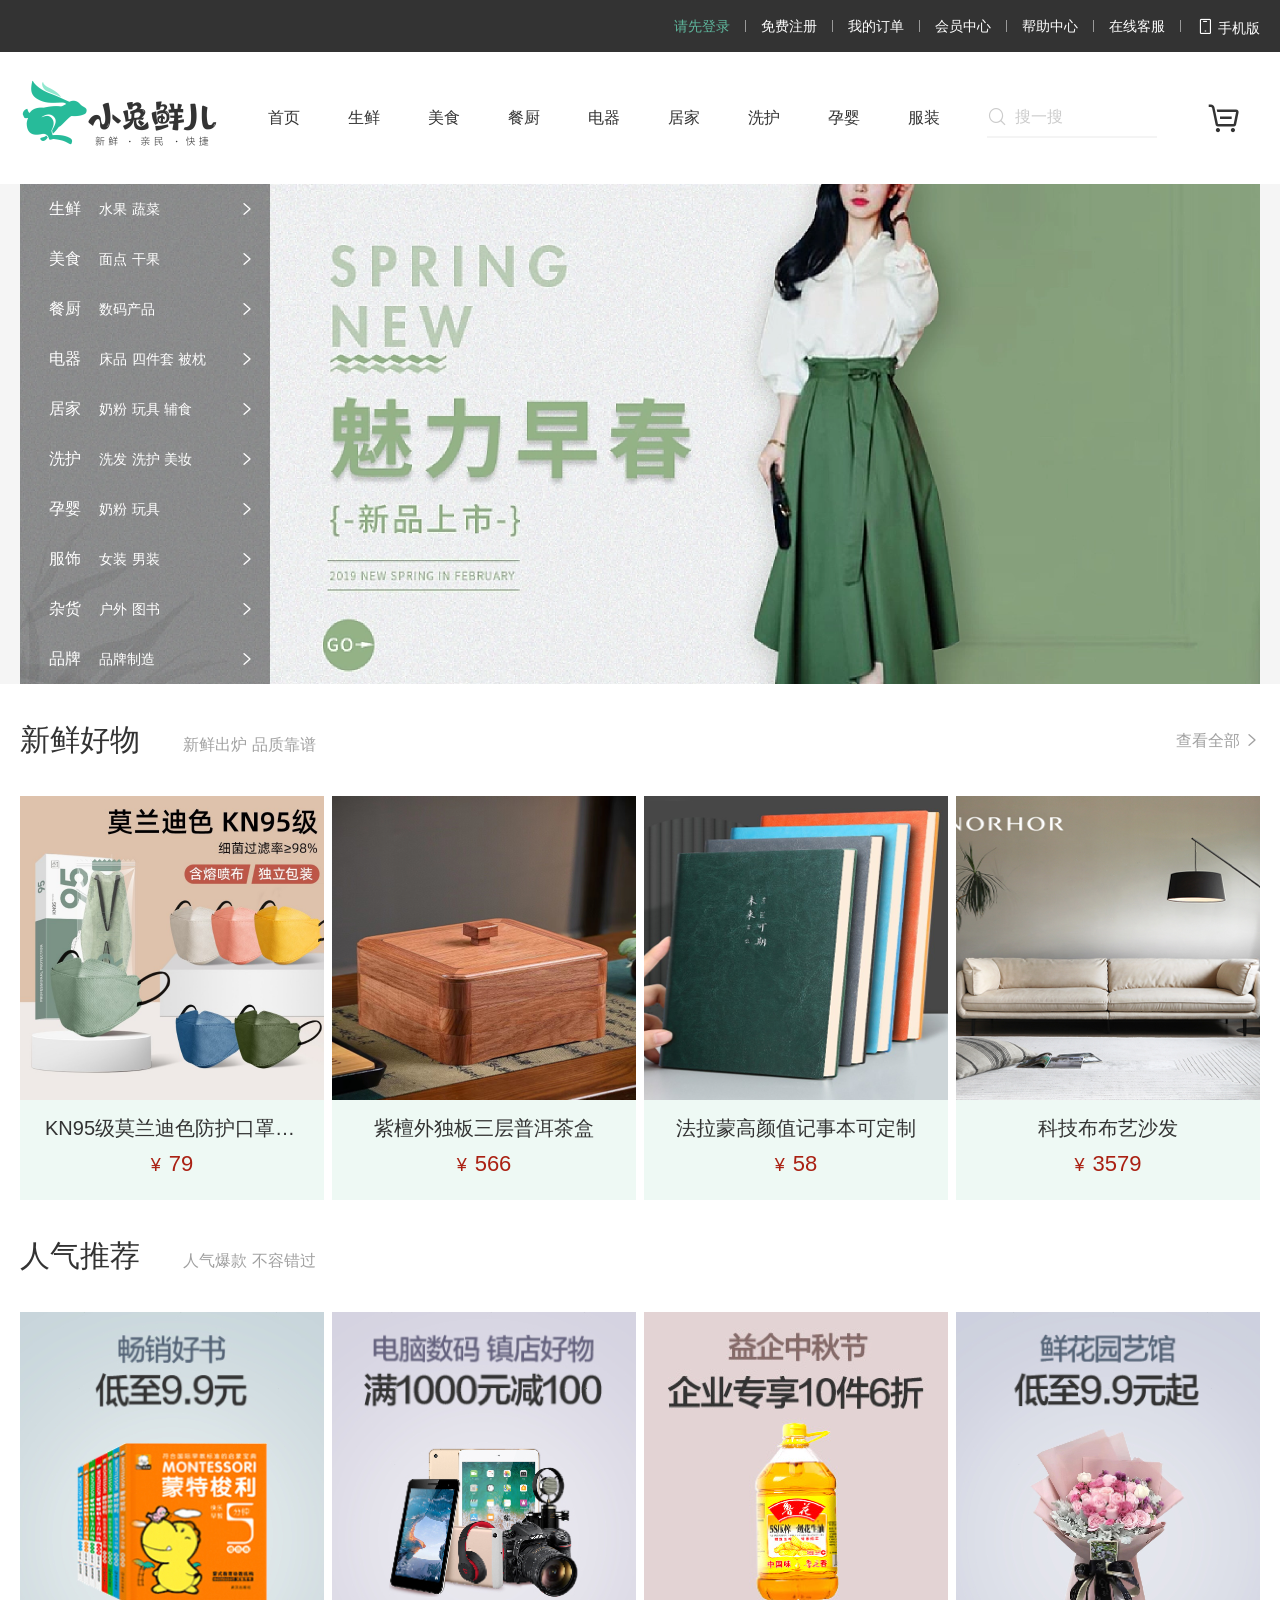
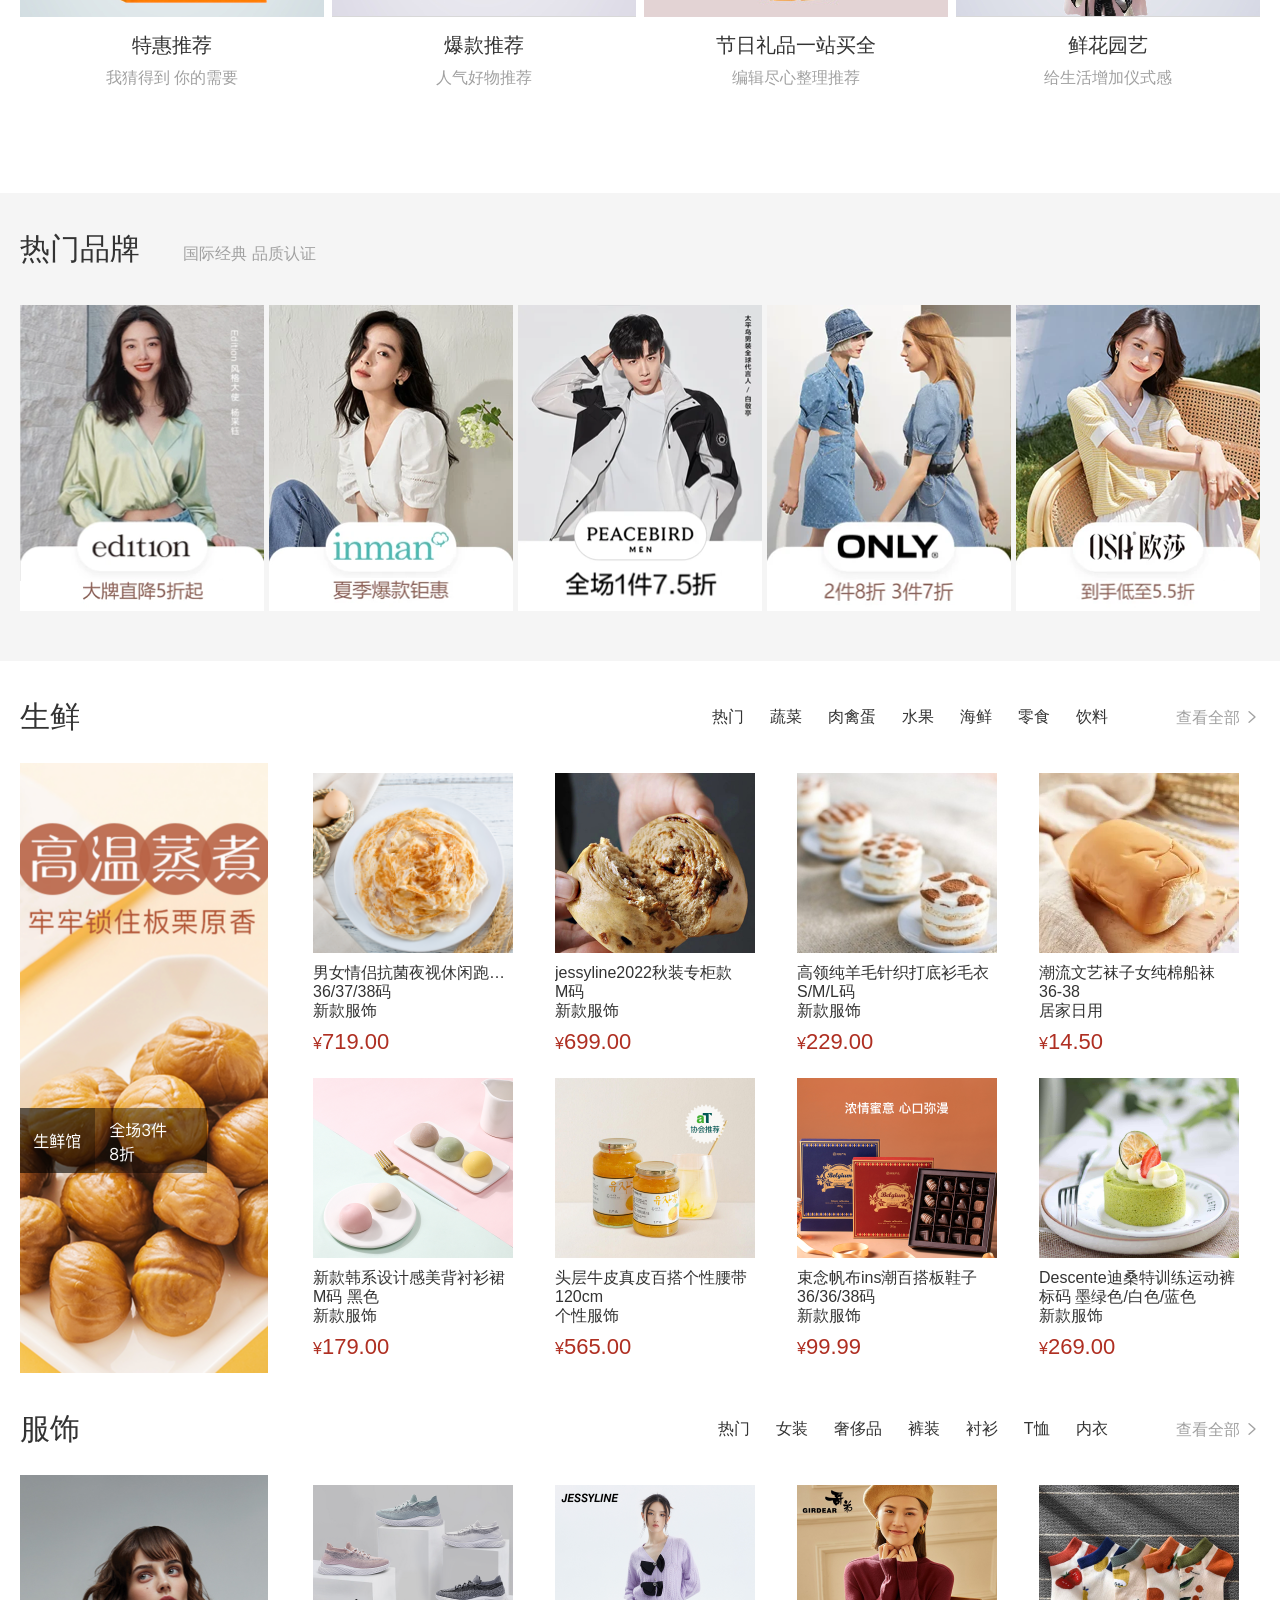
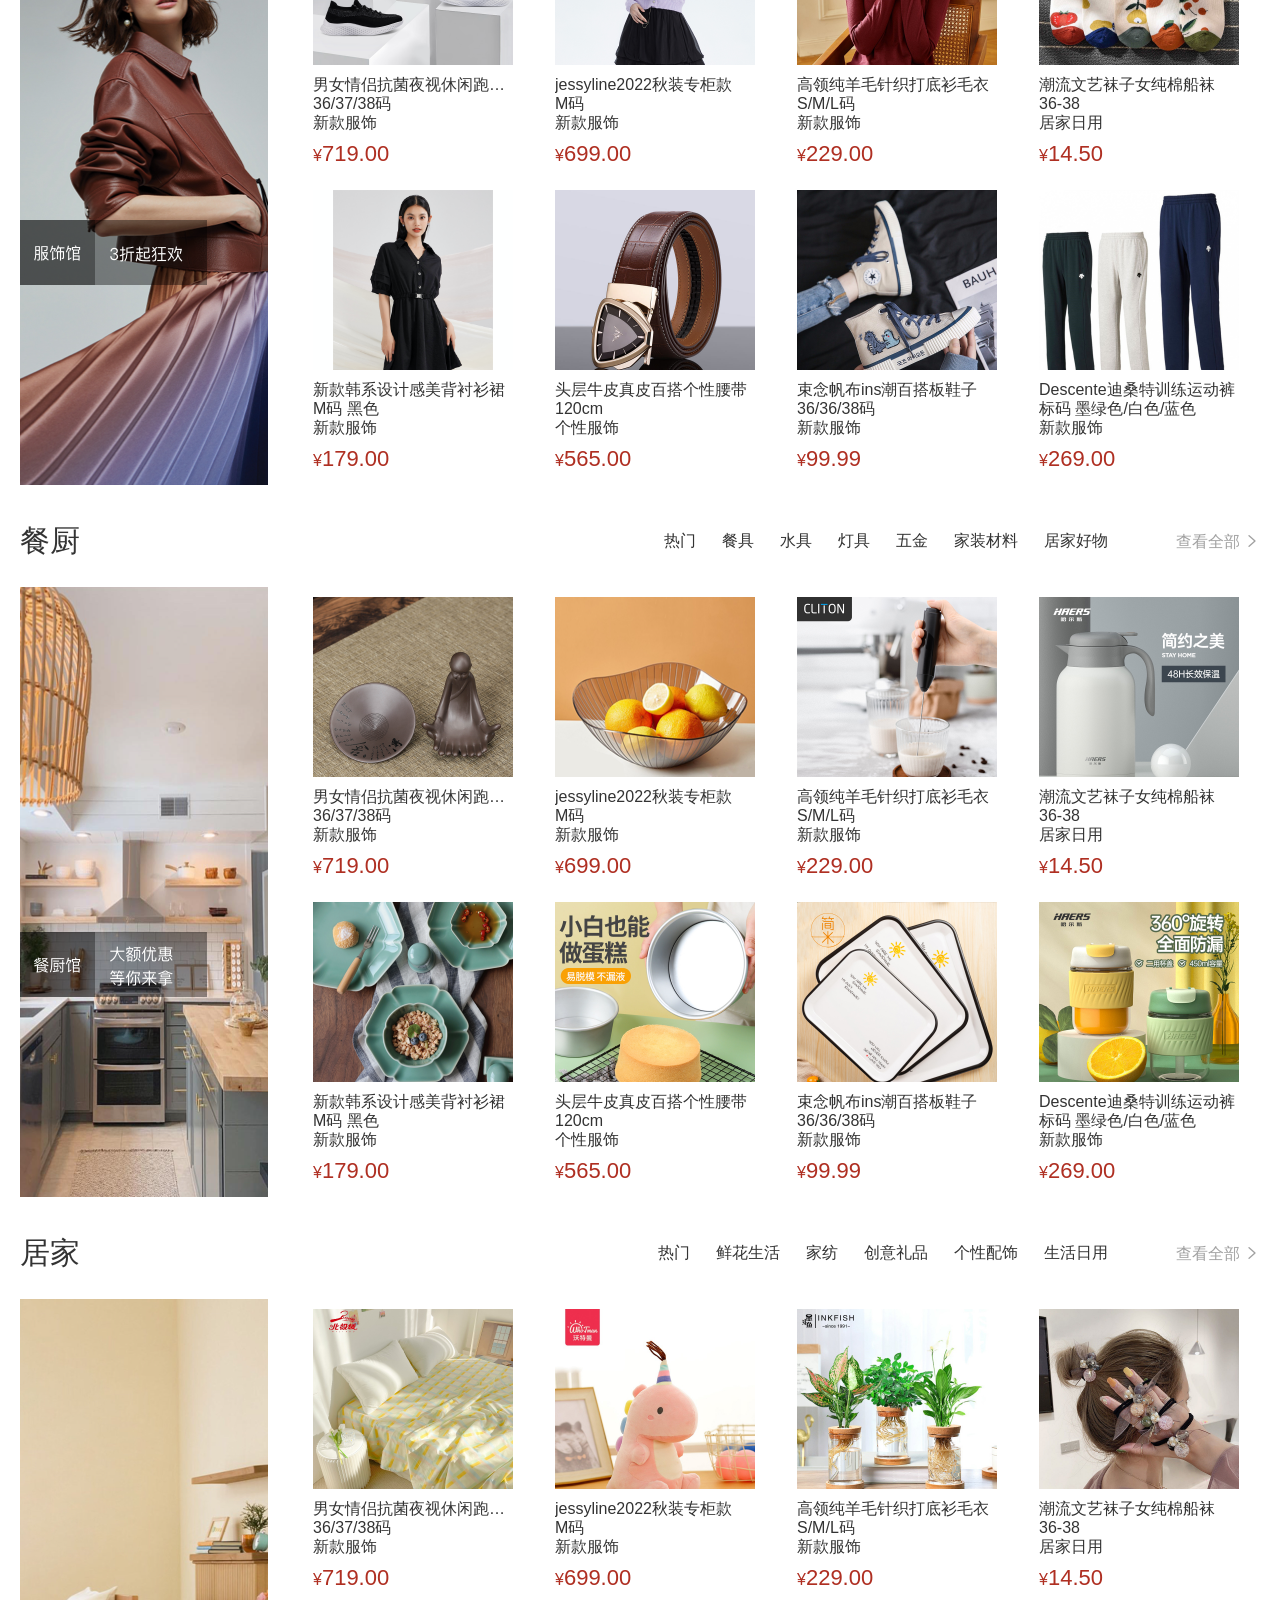
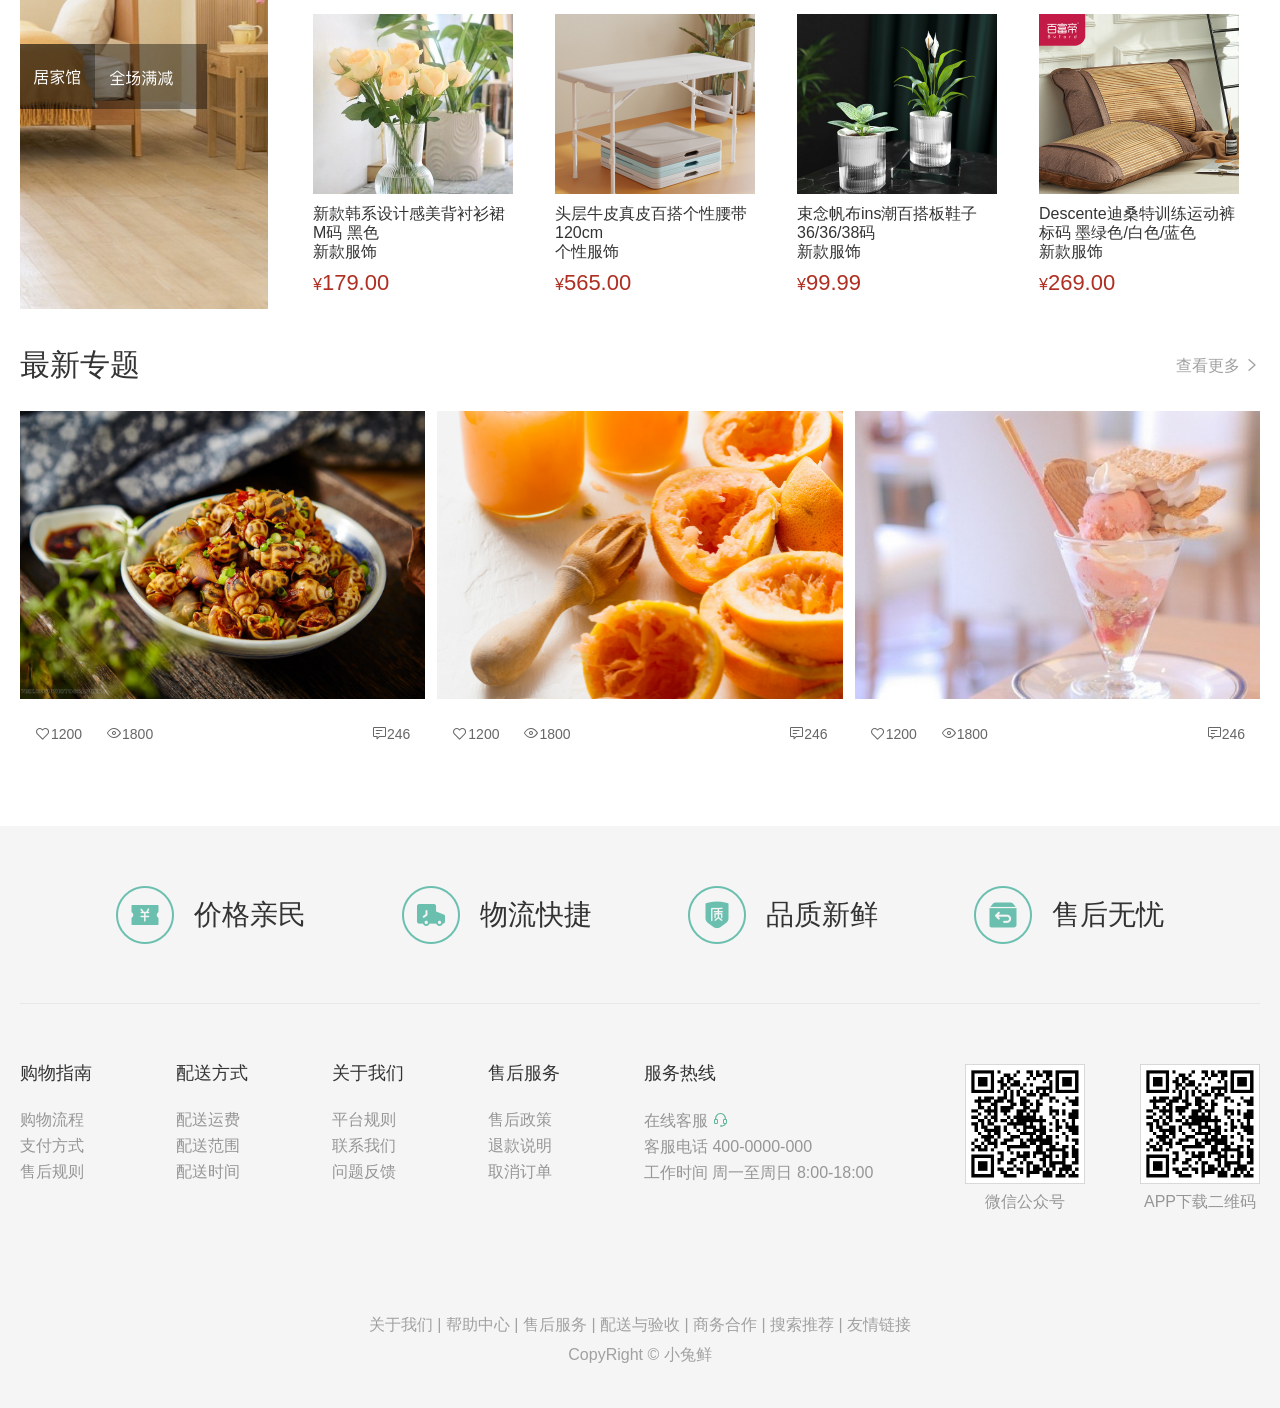
<file: 小兔鲜儿项目/index.html>
<!DOCTYPE html>
<html lang="en">

<head>
  <meta charset="UTF-8">
  <meta name="viewport" content="width=device-width, initial-scale=1.0">
  <title>小兔鲜儿项目</title>
  <!-- 引入标题图标 -->
  <link rel="icon" href="./favicon.ico" type="image/x-icon">
  <link rel="stylesheet" href="iconfont/iconfont.css">
  <link rel="stylesheet" href="./css/base.css">
  <link rel="stylesheet" href="./css/common.css">
  <link rel="stylesheet" href="./css/index.css">
</head>

<body>
  <!-- 1.网页的头部 -->
  <!-- 1.1网页的shortcut -->
  <div class="shortcut">
    <div class="w">
      <ul>
        <li><a href="#">请先登录</a></li>
        <li class="line"></li>
        <li><a href="#">免费注册</a></li>
        <li class="line"></li>
        <li><a href="#">我的订单</a></li>
        <li class="line"></li>
        <li><a href="#">会员中心</a></li>
        <li class="line"></li>
        <li><a href="#">帮助中心</a></li>
        <li class="line"></li>
        <li><a href="#">在线客服</a></li>
        <li class="line"></li>
        <li><a href="#"> <i class="iconfont icon-mobile-phone"></i>手机版</a></li>

      </ul>
    </div>
  </div>
  <!-- 1.2导航栏部分 -->
  <header class="header w">
    <div class="logo">
      <h1>
        <a href="index.html" title="小兔鲜儿">小兔鲜儿</a>
      </h1>
    </div>
    <div>
      <ul class="nav">
        <li><a href="#">首页</a></li>
        <li><a href="#">生鲜</a></li>
        <li><a href="#">美食</a></li>
        <li><a href="#">餐厨</a></li>
        <li><a href="#">电器</a></li>
        <li><a href="#">居家</a></li>
        <li><a href="#">洗护</a></li>
        <li><a href="#">孕婴</a></li>
        <li><a href="#">服装</a></li>
      </ul>
    </div>
    <div class="search">
      <i class="iconfont icon-search"></i>
      <input type="text" placeholder="搜一搜">
    </div>
    <div class="car">
      <i class="iconfont icon-cart-full"></i>
    </div>
  </header>

  <!-- 网页的主体部分 -->
  <!-- 1.entry模块制作 -->
  <div class="entry">
    <div class="w">
      <div class="category">
        <ul>
          <li>
            <p>
              <a href="#">生鲜</a>
              <a href="#">水果</a>
              <a href="#">蔬菜</a>
            </p>
            <i class="iconfont icon-arrow-right-bold"></i>
          </li>
          <li>
            <p>
              <a href="#">美食</a>
              <a href="#">面点</a>
              <a href="#">干果</a>
            </p>
            <i class="iconfont icon-arrow-right-bold"></i>
          </li>
          <li>
            <p>
              <a href="#">餐厨</a>
              <a href="#">数码产品</a>
            </p>
            <i class="iconfont icon-arrow-right-bold"></i>
          </li>
          <li>
            <p>
              <a href="#">电器</a>
              <a href="#">床品</a>
              <a href="#">四件套</a>
              <a href="#">被枕</a>
            </p>
            <i class="iconfont icon-arrow-right-bold"></i>
          </li>
          <li>
            <p>
              <a href="#">居家</a>
              <a href="#">奶粉</a>
              <a href="#">玩具</a>
              <a href="#">辅食</a>
            </p>
            <i class="iconfont icon-arrow-right-bold"></i>
          </li>
          <li>
            <p>
              <a href="#">洗护</a>
              <a href="#">洗发</a>
              <a href="#">洗护</a>
              <a href="#">美妆</a>
            </p>
            <i class="iconfont icon-arrow-right-bold"></i>
          </li>
          <li>
            <p>
              <a href="#">孕婴</a>
              <a href="#">奶粉</a>
              <a href="#">玩具</a>
            </p>
            <i class="iconfont icon-arrow-right-bold"></i>
          </li>
          <li>
            <p>
              <a href="#">服饰</a>
              <a href="#">女装</a>
              <a href="#">男装</a>
            </p>
            <i class="iconfont icon-arrow-right-bold"></i>
          </li>
          <li>
            <p>
              <a href="#">杂货</a>
              <a href="#">户外</a>
              <a href="#">图书</a>
            </p>
            <i class="iconfont icon-arrow-right-bold"></i>
          </li>
          <li>
            <p>
              <a href="#">品牌</a>
              <a href="#">品牌制造</a>
            </p>
            <i class="iconfont icon-arrow-right-bold"></i>
          </li>
        </ul>
      </div>

    </div>
  </div>
  <!-- 2.新鲜好物模块 -->
  <div class="w fresh">
    <div class="box-hd">
      <h2>新鲜好物
        <small>新鲜出炉 品质靠谱</small>
      </h2>
      <a href="#">查看全部 <i class="iconfont icon-arrow-right-bold"></i></a>
    </div>
    <div class="box-bd">
      <ul>
        <li>
          <a href="#">
            <img src="./uploads/goods1.png" alt="">
            <h3 class="title">KN95级莫兰迪色防护口罩你值得拥有</h3>
            <p class="price"> <small>¥</small>79</p>
          </a>
        </li>
        <li>
          <a href="#">
            <img src="./uploads/goods2.png" alt="">
            <h3 class="title">紫檀外独板三层普洱茶盒</h3>
            <p class="price"> <small>¥</small>566</p>
          </a>
        </li>
        <li>
          <a href="#">
            <img src="./uploads/goods3.png" alt="">
            <h3 class="title">法拉蒙高颜值记事本可定制</h3>
            <p class="price"> <small>¥</small>58</p>
          </a>
        </li>
        <li>
          <a href="#">
            <img src="./uploads/goods4.png" alt="">
            <h3 class="title">科技布布艺沙发</h3>
            <p class="price"> <small>¥</small>3579</p>
          </a>
        </li>

      </ul>
    </div>
  </div>
  <!-- 人气推荐模块 -->
  <div class="w hot">
    <div class="box-hd">
      <h2>人气推荐
        <small>人气爆款 不容错过</small>
      </h2>
    </div>
    <div class="box-bd">
      <ul>
        <li>
          <a href="#">
            <img src="./uploads/recommend1.png" alt="">
            <h3>特惠推荐</h3>
            <p>我猜得到 你的需要</p>
          </a>
        </li>
        <li>
          <a href="#">
            <img src="./uploads/recommend2.png" alt="">
            <h3>爆款推荐</h3>
            <p>人气好物推荐</p>
          </a>
        </li>
        <li>
          <a href="#">
            <img src="./uploads/recommend3.png" alt="">
            <h3>节日礼品一站买全</h3>
            <p>编辑尽心整理推荐</p>
          </a>
        </li>
        <li>
          <a href="#">
            <img src="./uploads/recommend4.png" alt="">
            <h3>鲜花园艺</h3>
            <p>给生活增加仪式感</p>
          </a>
        </li>
      </ul>
    </div>
  </div>
  <!-- 热门品牌模块 -->
  <div class="brand">
    <div class="w">
      <div class="box-hd">
        <h2>热门品牌
          <small>国际经典 品质认证</small>
        </h2>
      </div>
      <div class="box-bd">
        <ul>
          <li>
            <a href="#">
              <img src="./uploads/hot1.png" alt="">
            </a>
          </li>
          <li>
            <a href="#">
              <img src="./uploads/hot2.png" alt="">
            </a>
          </li>
          <li>
            <a href="#">
              <img src="./uploads/hot3.png" alt="">
            </a>
          </li>
          <li>
            <a href="#">
              <img src="./uploads/hot4.png" alt="">
            </a>
          </li>
          <li>
            <a href="#">
              <img src="./uploads/hot5.png" alt="">
            </a>
          </li>
        </ul>
      </div>
    </div>
  </div>

  <!-- 生鲜模块 -->
  <div class="w">
    <div class="head">
      <h2>生鲜</h2>
      <div class="head-right">
        <ul>
          <li><a href="#">热门</a></li>
          <li><a href="#">蔬菜</a></li>
          <li><a href="#">肉禽蛋</a></li>
          <li><a href="#">水果</a></li>
          <li><a href="#">海鲜</a></li>
          <li><a href="#">零食</a></li>
          <li><a href="#">饮料</a></li>
        </ul>
        <a href="#" class="all">查看全部 <i class="iconfont icon-arrow-right-bold"></i></a>
      </div>
    </div>
    <div class="body">
      <a href="#" class="body-left">
        <img src="./uploads/fresh_left.png" alt="">
      </a>
      <ul class="body-right">
        <li>
          <a href="#">
            <img src="./uploads/fresh1.png" alt="">
            <h3 class="title ellipsis">男女情侣抗菌夜视休闲跑鞋闲跑鞋</h3>
            <p>36/37/38码</p>
            <p>新款服饰</p>
            <p class="price"> <small>¥</small>719.00</p>
          </a>
        </li>
        <li>
          <a href="#">
            <img src="./uploads/fresh2.png" alt="">
            <h3 class="title ellipsis">jessyline2022秋装专柜款 </h3>
            <p>M码</p>
            <p>新款服饰</p>
            <p class="price"> <small>¥</small>699.00</p>
          </a>
        </li>
        <li>
          <a href="#">
            <img src="./uploads/fresh3.png" alt="">
            <h3 class="title ellipsis">高领纯羊毛针织打底衫毛衣
            </h3>
            <p>S/M/L码</p>
            <p>新款服饰</p>
            <p class="price"> <small>¥</small>229.00</p>
          </a>
        </li>
        <li>
          <a href="#">
            <img src="./uploads/fresh4.png" alt="">
            <h3 class="title ellipsis">潮流文艺袜子女纯棉船袜</h3>
            <p>36-38</p>
            <p>居家日用</p>
            <p class="price"> <small>¥</small>14.50</p>
          </a>
        </li>
        <li>
          <a href="#">
            <img src="./uploads/fresh5.png" alt="">
            <h3 class="title ellipsis">新款韩系设计感美背衬衫裙</h3>
            <p>M码 黑色</p>
            <p>新款服饰</p>
            <p class="price"> <small>¥</small>179.00</p>
          </a>
        </li>
        <li>
          <a href="#">
            <img src="./uploads/fresh6.png" alt="">
            <h3 class="title ellipsis">头层牛皮真皮百搭个性腰带</h3>
            <p>120cm</p>
            <p>个性服饰</p>
            <p class="price"> <small>¥</small>565.00</p>
          </a>
        </li>
        <li>
          <a href="#">
            <img src="./uploads/fresh7.png" alt="">
            <h3 class="title ellipsis">束念帆布ins潮百搭板鞋子</h3>
            <p>36/36/38码</p>
            <p>新款服饰</p>
            <p class="price"> <small>¥</small>99.99</p>
          </a>
        </li>
        <li>
          <a href="#">
            <img src="./uploads/fresh8.png" alt="">
            <h3 class="title ellipsis">Descente迪桑特训练运动裤</h3>
            <p>标码 墨绿色/白色/蓝色</p>
            <p>新款服饰</p>
            <p class="price"> <small>¥</small>269.00</p>
          </a>
        </li>
      </ul>
    </div>
  </div>
  <!-- 服饰模块制作 -->
  <div class="w">
    <div class="head">
      <h2>服饰</h2>
      <div class="head-right">
        <ul>
          <li><a href="#">热门</a></li>
          <li><a href="#">女装</a></li>
          <li><a href="#">奢侈品</a></li>
          <li><a href="#">裤装</a></li>
          <li><a href="#">衬衫</a></li>
          <li><a href="#">T恤</a></li>
          <li><a href="#">内衣</a></li>
        </ul>
        <a href="#" class="all">查看全部 <i class="iconfont icon-arrow-right-bold"></i></a>
      </div>
    </div>
    <div class="body">
      <a href="#" class="body-left">
        <img src="./uploads/colthes_left.png" alt="">
      </a>
      <ul class="body-right">
        <li>
          <a href="#">
            <img src="./uploads/clothes1.png" alt="">
            <h3 class="title ellipsis">男女情侣抗菌夜视休闲跑鞋闲跑鞋</h3>
            <p>36/37/38码</p>
            <p>新款服饰</p>
            <p class="price"> <small>¥</small>719.00</p>
          </a>
        </li>
        <li>
          <a href="#">
            <img src="./uploads/clothes2.png" alt="">
            <h3 class="title ellipsis">jessyline2022秋装专柜款 </h3>
            <p>M码</p>
            <p>新款服饰</p>
            <p class="price"> <small>¥</small>699.00</p>
          </a>
        </li>
        <li>
          <a href="#">
            <img src="./uploads/clothes3.png" alt="">
            <h3 class="title ellipsis">高领纯羊毛针织打底衫毛衣
            </h3>
            <p>S/M/L码</p>
            <p>新款服饰</p>
            <p class="price"> <small>¥</small>229.00</p>
          </a>
        </li>
        <li>
          <a href="#">
            <img src="./uploads/clothes4.png" alt="">
            <h3 class="title ellipsis">潮流文艺袜子女纯棉船袜</h3>
            <p>36-38</p>
            <p>居家日用</p>
            <p class="price"> <small>¥</small>14.50</p>
          </a>
        </li>
        <li>
          <a href="#">
            <img src="./uploads/clothes5.png" alt="">
            <h3 class="title ellipsis">新款韩系设计感美背衬衫裙</h3>
            <p>M码 黑色</p>
            <p>新款服饰</p>
            <p class="price"> <small>¥</small>179.00</p>
          </a>
        </li>
        <li>
          <a href="#">
            <img src="./uploads/clothes6.png" alt="">
            <h3 class="title ellipsis">头层牛皮真皮百搭个性腰带</h3>
            <p>120cm</p>
            <p>个性服饰</p>
            <p class="price"> <small>¥</small>565.00</p>
          </a>
        </li>
        <li>
          <a href="#">
            <img src="./uploads/clothes7.png" alt="">
            <h3 class="title ellipsis">束念帆布ins潮百搭板鞋子</h3>
            <p>36/36/38码</p>
            <p>新款服饰</p>
            <p class="price"> <small>¥</small>99.99</p>
          </a>
        </li>
        <li>
          <a href="#">
            <img src="./uploads/clothes8.png" alt="">
            <h3 class="title ellipsis">Descente迪桑特训练运动裤</h3>
            <p>标码 墨绿色/白色/蓝色</p>
            <p>新款服饰</p>
            <p class="price"> <small>¥</small>269.00</p>
          </a>
        </li>
      </ul>
    </div>
  </div>
  <!-- 餐厨模块制作 -->
  <div class="w">
    <div class="head">
      <h2>餐厨</h2>
      <div class="head-right">
        <ul>
          <li><a href="#">热门</a></li>
          <li><a href="#">餐具</a></li>
          <li><a href="#">水具</a></li>
          <li><a href="#">灯具</a></li>
          <li><a href="#">五金</a></li>
          <li><a href="#">家装材料</a></li>
          <li><a href="#">居家好物</a></li>
        </ul>
        <a href="#" class="all">查看全部 <i class="iconfont icon-arrow-right-bold"></i></a>
      </div>
    </div>
    <div class="body">
      <a href="#" class="body-left">
        <img src="./uploads/kitchen_left.png" alt="">
      </a>
      <ul class="body-right">
        <li>
          <a href="#">
            <img src="./uploads/kitchen1.png" alt="">
            <h3 class="title ellipsis">男女情侣抗菌夜视休闲跑鞋闲跑鞋</h3>
            <p>36/37/38码</p>
            <p>新款服饰</p>
            <p class="price"> <small>¥</small>719.00</p>
          </a>
        </li>
        <li>
          <a href="#">
            <img src="./uploads/kitchen2.png" alt="">
            <h3 class="title ellipsis">jessyline2022秋装专柜款 </h3>
            <p>M码</p>
            <p>新款服饰</p>
            <p class="price"> <small>¥</small>699.00</p>
          </a>
        </li>
        <li>
          <a href="#">
            <img src="./uploads/kitchen3.png" alt="">
            <h3 class="title ellipsis">高领纯羊毛针织打底衫毛衣
            </h3>
            <p>S/M/L码</p>
            <p>新款服饰</p>
            <p class="price"> <small>¥</small>229.00</p>
          </a>
        </li>
        <li>
          <a href="#">
            <img src="./uploads/kitchen4.png" alt="">
            <h3 class="title ellipsis">潮流文艺袜子女纯棉船袜</h3>
            <p>36-38</p>
            <p>居家日用</p>
            <p class="price"> <small>¥</small>14.50</p>
          </a>
        </li>
        <li>
          <a href="#">
            <img src="./uploads/kitchen5.png" alt="">
            <h3 class="title ellipsis">新款韩系设计感美背衬衫裙</h3>
            <p>M码 黑色</p>
            <p>新款服饰</p>
            <p class="price"> <small>¥</small>179.00</p>
          </a>
        </li>
        <li>
          <a href="#">
            <img src="./uploads/kitchen6.png" alt="">
            <h3 class="title ellipsis">头层牛皮真皮百搭个性腰带</h3>
            <p>120cm</p>
            <p>个性服饰</p>
            <p class="price"> <small>¥</small>565.00</p>
          </a>
        </li>
        <li>
          <a href="#">
            <img src="./uploads/kitchen7.png" alt="">
            <h3 class="title ellipsis">束念帆布ins潮百搭板鞋子</h3>
            <p>36/36/38码</p>
            <p>新款服饰</p>
            <p class="price"> <small>¥</small>99.99</p>
          </a>
        </li>
        <li>
          <a href="#">
            <img src="./uploads/kitchen8.png" alt="">
            <h3 class="title ellipsis">Descente迪桑特训练运动裤</h3>
            <p>标码 墨绿色/白色/蓝色</p>
            <p>新款服饰</p>
            <p class="price"> <small>¥</small>269.00</p>
          </a>
        </li>
      </ul>
    </div>
  </div>
  <!-- 居家模块制作 -->
  <div class="w">
    <div class="head">
      <h2>居家</h2>
      <div class="head-right">
        <ul>
          <li><a href="#">热门</a></li>
          <li><a href="#">鲜花生活</a></li>
          <li><a href="#">家纺</a></li>
          <li><a href="#">创意礼品</a></li>
          <li><a href="#">个性配饰</a></li>
          <li><a href="#">生活日用</a></li>
        </ul>
        <a href="#" class="all">查看全部 <i class="iconfont icon-arrow-right-bold"></i></a>
      </div>
    </div>
    <div class="body">
      <a href="#" class="body-left">
        <img src="./uploads/home_left.png" alt="">
      </a>
      <ul class="body-right">
        <li>
          <a href="#">
            <img src="./uploads/home1.png" alt="">
            <h3 class="title ellipsis">男女情侣抗菌夜视休闲跑鞋闲跑鞋</h3>
            <p>36/37/38码</p>
            <p>新款服饰</p>
            <p class="price"> <small>¥</small>719.00</p>
          </a>
        </li>
        <li>
          <a href="#">
            <img src="./uploads/home2.png" alt="">
            <h3 class="title ellipsis">jessyline2022秋装专柜款 </h3>
            <p>M码</p>
            <p>新款服饰</p>
            <p class="price"> <small>¥</small>699.00</p>
          </a>
        </li>
        <li>
          <a href="#">
            <img src="./uploads/home3.png" alt="">
            <h3 class="title ellipsis">高领纯羊毛针织打底衫毛衣
            </h3>
            <p>S/M/L码</p>
            <p>新款服饰</p>
            <p class="price"> <small>¥</small>229.00</p>
          </a>
        </li>
        <li>
          <a href="#">
            <img src="./uploads/home4.png" alt="">
            <h3 class="title ellipsis">潮流文艺袜子女纯棉船袜</h3>
            <p>36-38</p>
            <p>居家日用</p>
            <p class="price"> <small>¥</small>14.50</p>
          </a>
        </li>
        <li>
          <a href="#">
            <img src="./uploads/home5.png" alt="">
            <h3 class="title ellipsis">新款韩系设计感美背衬衫裙</h3>
            <p>M码 黑色</p>
            <p>新款服饰</p>
            <p class="price"> <small>¥</small>179.00</p>
          </a>
        </li>
        <li>
          <a href="#">
            <img src="./uploads/home6.png" alt="">
            <h3 class="title ellipsis">头层牛皮真皮百搭个性腰带</h3>
            <p>120cm</p>
            <p>个性服饰</p>
            <p class="price"> <small>¥</small>565.00</p>
          </a>
        </li>
        <li>
          <a href="#">
            <img src="./uploads/home7.png" alt="">
            <h3 class="title ellipsis">束念帆布ins潮百搭板鞋子</h3>
            <p>36/36/38码</p>
            <p>新款服饰</p>
            <p class="price"> <small>¥</small>99.99</p>
          </a>
        </li>
        <li>
          <a href="#">
            <img src="./uploads/home8.png" alt="">
            <h3 class="title ellipsis">Descente迪桑特训练运动裤</h3>
            <p>标码 墨绿色/白色/蓝色</p>
            <p>新款服饰</p>
            <p class="price"> <small>¥</small>269.00</p>
          </a>
        </li>
      </ul>
    </div>
  </div>
  <!-- 最新专题模块 -->
  <div class="w">
    <div class="head">
      <h2>最新专题</h2>
      <div class="head-right">
        <a href="#" class="all">查看更多 <i class="iconfont icon-arrow-right-bold"></i></a>
      </div>
    </div>
    <div class="news">
      <ul>
        <li>
          <div class="img">
            <img src="./uploads/topic1.png" alt="">
          </div>
          <div class="con">
            <p>
              <span class="like"> <i class="iconfont icon-fabulous"></i>1200</span>
              <span class="view"> <i class="iconfont icon-browse"></i>1800</span>
            </p>
            <p class="reply"> <i class="iconfont icon-comment"></i>246</p>
          </div>
        </li>
        <li>
          <div class="img">
            <img src="./uploads/topic2.png" alt="">
          </div>
          <div class="con">
            <p>
              <span class="like"> <i class="iconfont icon-fabulous"></i>1200</span>
              <span class="view"> <i class="iconfont icon-browse"></i>1800</span>
            </p>
            <p class="reply"> <i class="iconfont icon-comment"></i>246</p>
          </div>
        </li>
        <li>
          <div class="img">
            <img src="./uploads/topic3.png" alt="">
          </div>
          <div class="con">
            <p>
              <span class="like"> <i class="iconfont icon-fabulous"></i>1200</span>
              <span class="view"> <i class="iconfont icon-browse"></i>1800</span>
            </p>
            <p class="reply"> <i class="iconfont icon-comment"></i>246</p>
          </div>
        </li>
      </ul>
    </div>
  </div>

  <!-- 2.网页的底部 -->
  <footer class="footer">
    <div class="w">
      <!-- 口号模块 -->
      <div class="slogan">
        <ul>
          <li>
            <h5></h5>
            <p>价格亲民</p>
          </li>
          <li>
            <h5 class="two"></h5>
            <p>物流快捷</p>
          </li>
          <li>
            <h5 class="three"></h5>
            <p>品质新鲜</p>
          </li>
          <li>
            <h5 class="four"></h5>
            <p>售后无忧</p>
          </li>
        </ul>
      </div>
      <!-- 服务模块 -->
      <div class="service">
        <div class="service-left">
          <dl>
            <dt>购物指南</dt>
            <dd><a href="#">购物流程</a></dd>
            <dd><a href="#">支付方式</a></dd>
            <dd><a href="#">售后规则</a></dd>
          </dl>
          <dl>
            <dt>配送方式</dt>
            <dd><a href="#">配送运费</a></dd>
            <dd><a href="#">配送范围</a></dd>
            <dd><a href="#">配送时间</a></dd>
          </dl>
          <dl>
            <dt>关于我们</dt>
            <dd><a href="#">平台规则</a></dd>
            <dd><a href="#">联系我们</a></dd>
            <dd><a href="#">问题反馈</a></dd>
          </dl>
          <dl>
            <dt>售后服务</dt>
            <dd><a href="#">售后政策</a></dd>
            <dd><a href="#">退款说明</a></dd>
            <dd><a href="#">取消订单</a></dd>
          </dl>
          <dl>
            <dt>服务热线</dt>
            <dd><a href="#">在线客服 <i class="iconfont icon-customer-service"></i></a></dd>
            <dd><a href="#">客服电话 400-0000-000</a></dd>
            <dd><a href="#">工作时间 周一至周日 8:00-18:00</a></dd>
          </dl>
        </div>
        <div class="service-right">
          <ul>
            <li>
              <img src="./images/wechat.png" alt="">
              <p>微信公众号</p>
            </li>
            <li>
              <img src="./images/app.png" alt="">
              <p>APP下载二维码</p>
            </li>
          </ul>
        </div>
      </div>
      <!-- 版权模块 -->
      <div class="copyright">
        <p>
          <a href="#">关于我们</a> |
          <a href="#">帮助中心</a> |
          <a href="#">售后服务</a> |
          <a href="#">配送与验收</a> |
          <a href="#">商务合作</a> |
          <a href="#">搜索推荐</a> |
          <a href="#">友情链接</a>
        </p>
        <p>CopyRight © 小兔鲜</p>

      </div>
    </div>

  </footer>
</body>

</html>
</file>
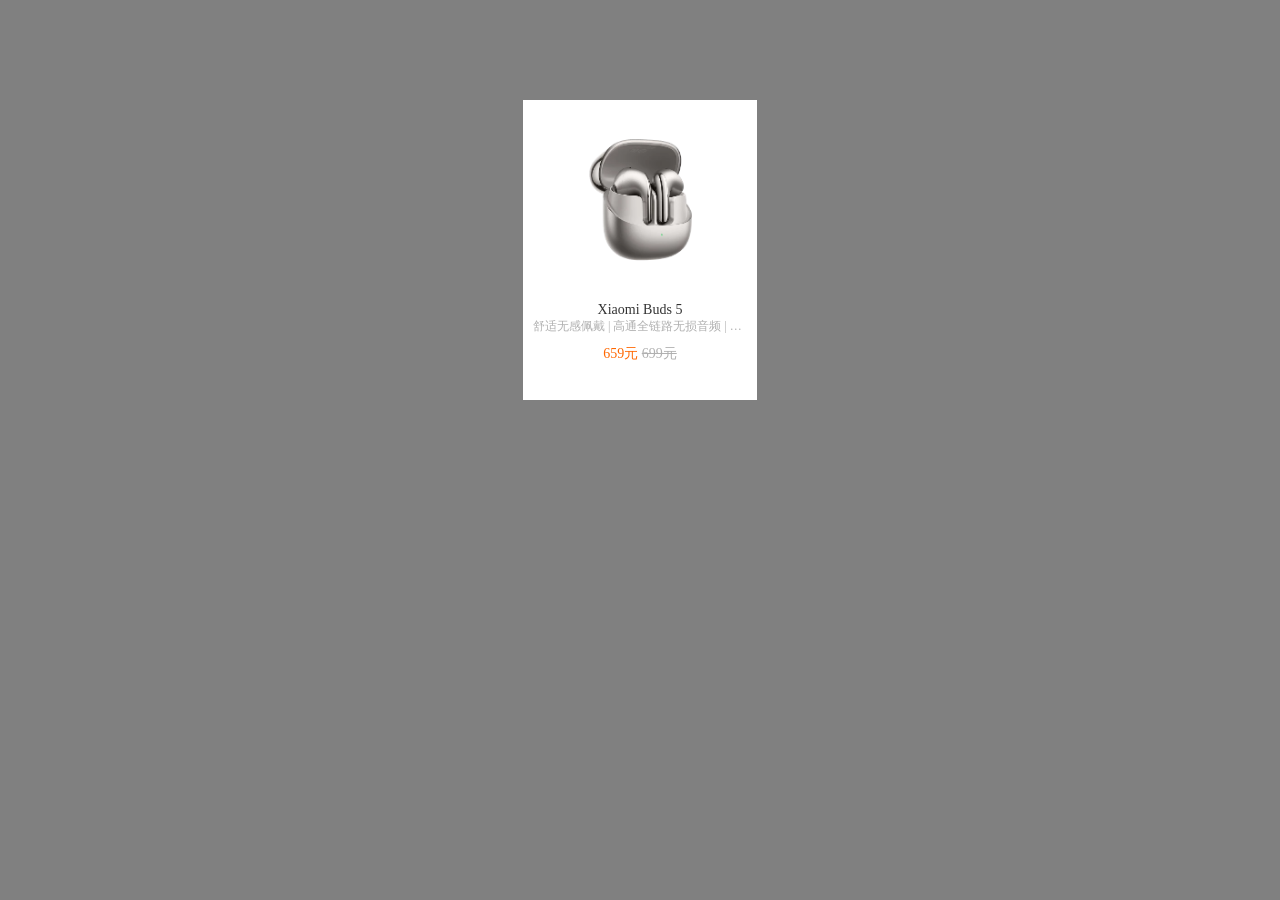
<file: 小米卡片.html>
<!DOCTYPE html>
<html lang="en">

<head>
  <meta charset="UTF-8">
  <meta name="viewport" content="width=\, initial-scale=1.0">
  <title>小米卡片</title>
  <style>
    /* css初始化 */
    * {
      margin: 0;
      padding: 0;
      box-sizing: border-box;
    }

    body {
      background-color: gray;
    }

    .card {
      width: 234px;
      height: 300px;
      background-color: white;
      margin: 100px auto;
      text-align: center;
      transition: all .4s;
    }

    .card:hover {
      box-shadow: 0 15px 30px rgba(0, 0, 0, .1);
    }

    .card img {
      width: 160px;
      height: 160px;
      margin-top: 20px;
    }

    .card .title {
      font-size: 14px;
      font-weight: 400;
      color: #333;
      margin-top: 18px;
    }

    .card .desc {
      font-size: 12px;
      color: #b0b0b0;
      margin-bottom: 10px;
      /* 单行文本溢出省略号 */
      /* 溢出隐藏 */
      overflow: hidden;
      /* 文字超出部分省略号 */
      text-overflow: ellipsis;
      /* 不换行 */
      white-space: nowrap;
      padding: 0 10px;
    }

    .card .price {
      font-size: 14px;
      color: #b0b0b0;
    }

    .card .price span {
      font-size: 14px;
      color: #ff6700;
    }
  </style>
</head>

<body>
  <div class="card">
    <img src="./img/mi.webp" alt="">
    <h3 class="title">Xiaomi Buds 5</h3>
    <p class="desc">舒适无感佩戴 | 高通全链路无损音频 | 哈曼AudioEFX 联合调音</p>
    <p class="price">
      <span>659元</span>
      <del>699元</del>
    </p>

  </div>
</body>

</html>
</file>
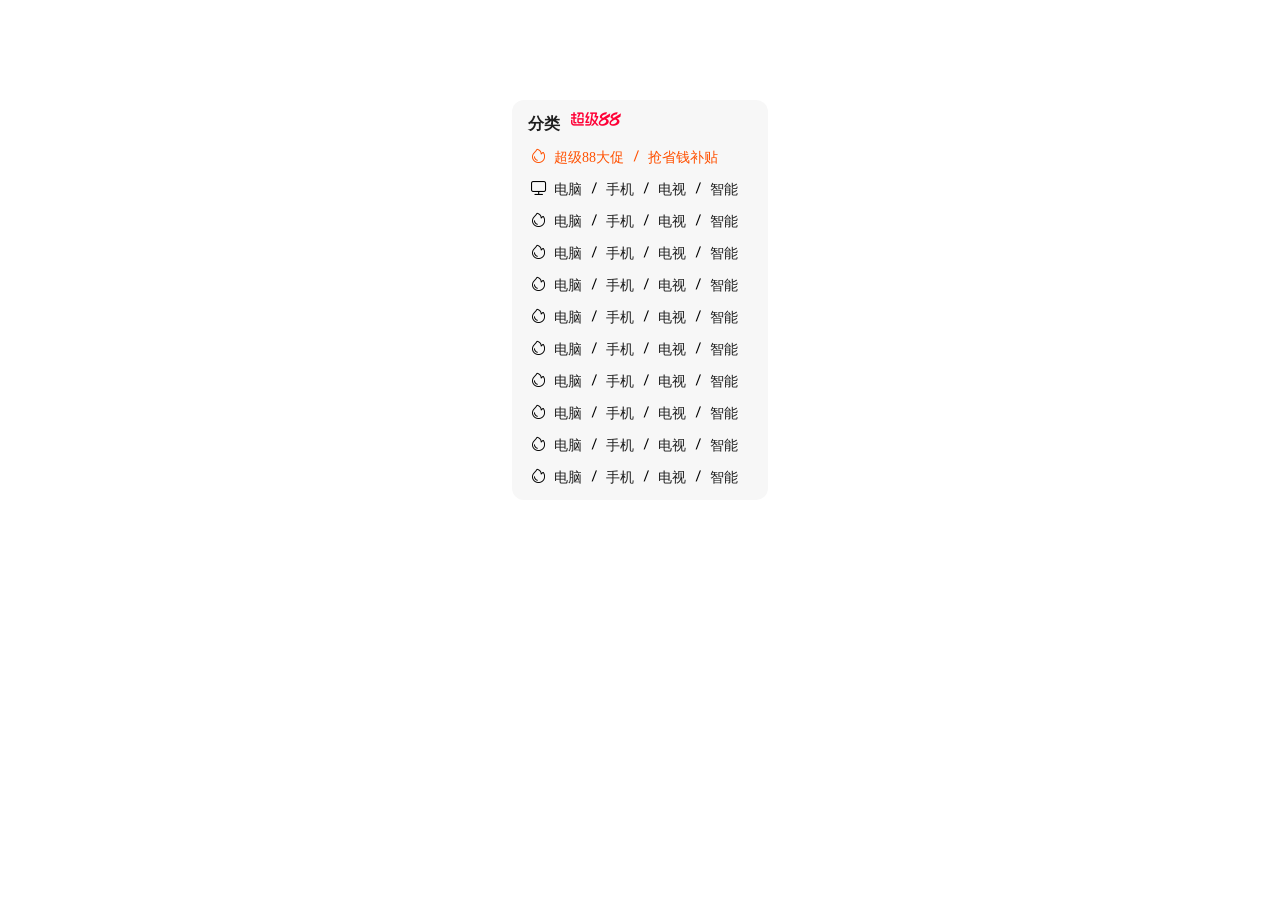
<file: 淘宝导航栏.html>
<!DOCTYPE html>
<html lang="en">

<head>
  <meta charset="UTF-8">
  <meta name="viewport" content="width=device-width, initial-scale=1.0">
  <title>淘宝导航栏</title>
  <link rel="stylesheet" href="./iconfont1/iconfont.css">
  <style>
    * {
      margin: 0;
      padding: 0;
      box-sizing: border-box;
    }

    a {
      text-decoration: none;
      color: #1f1f1f
    }

    ul li {
      list-style: none;
    }

    .service {
      width: 256px;
      height: 400px;
      background-color: #f7f7f7;
      margin: 100px auto;
      border-radius: 12px;
    }

    .service-title {
      line-height: 32px;
      font-size: 16px;
      font-weight: 600;
      padding: 8px 0 0 16px;
      color: #1f1f1f;
    }

    .service-title img {
      width: 60px;
      height: 20px;
      margin-left: 4px;
    }

    .service-body li {
      line-height: 32px;
      height: 32px;
      margin: 0 8px;
      border-radius: 4px;
      transition: all .4s;
      padding-left: 10px;
    }

    .service-body li:first-child {
      color: #ff5000;
    }

    .service-body li:first-child a {
      color: #ff5000;
    }

    .service-body li i {
      margin-right: 4px;
    }

    .service-body li:hover {
      background-color: #fff;
    }

    .service-body li a {
      font-size: 14px;
    }

    .service-body li a:hover {
      color: #ff5000;
    }
  </style>
</head>

<body>
  <div class="service">
    <!-- 分类模块 -->
    <div class="service-title">
      <span>分类</span>
      <img src="./img/888.gif" alt="">
    </div>
    <!-- 服务主题模块 -->
    <div class="service-body">
      <ul>
        <li>
          <i class="iconfont icon-huore"></i>
          <a href="#">超级88大促</a>
          <span class="iconfont icon-xiexian"></span>
          <a href="#">抢省钱补贴</a>
        </li>
        <li>
          <i class="iconfont icon-diannao"></i>
          <a href="#">电脑</a>
          <span class="iconfont icon-xiexian"></span>
          <a href="#">手机</a>
          <span class="iconfont icon-xiexian"></span>
          <a href="#">电视</a>
          <span class="iconfont icon-xiexian"></span>
          <a href="#">智能</a>
        </li>
        <li>
          <i class="iconfont icon-huore"></i>
          <a href="#">电脑</a>
          <span class="iconfont icon-xiexian"></span>
          <a href="#">手机</a>
          <span class="iconfont icon-xiexian"></span>
          <a href="#">电视</a>
          <span class="iconfont icon-xiexian"></span>
          <a href="#">智能</a>
        </li>
        <li>
          <i class="iconfont icon-huore"></i>
          <a href="#">电脑</a>
          <span class="iconfont icon-xiexian"></span>
          <a href="#">手机</a>
          <span class="iconfont icon-xiexian"></span>
          <a href="#">电视</a>
          <span class="iconfont icon-xiexian"></span>
          <a href="#">智能</a>
        </li>
        <li>
          <i class="iconfont icon-huore"></i>
          <a href="#">电脑</a>
          <span class="iconfont icon-xiexian"></span>
          <a href="#">手机</a>
          <span class="iconfont icon-xiexian"></span>
          <a href="#">电视</a>
          <span class="iconfont icon-xiexian"></span>
          <a href="#">智能</a>
        </li>
        <li>
          <i class="iconfont icon-huore"></i>
          <a href="#">电脑</a>
          <span class="iconfont icon-xiexian"></span>
          <a href="#">手机</a>
          <span class="iconfont icon-xiexian"></span>
          <a href="#">电视</a>
          <span class="iconfont icon-xiexian"></span>
          <a href="#">智能</a>
        </li>
        <li>
          <i class="iconfont icon-huore"></i>
          <a href="#">电脑</a>
          <span class="iconfont icon-xiexian"></span>
          <a href="#">手机</a>
          <span class="iconfont icon-xiexian"></span>
          <a href="#">电视</a>
          <span class="iconfont icon-xiexian"></span>
          <a href="#">智能</a>
        </li>
        <li>
          <i class="iconfont icon-huore"></i>
          <a href="#">电脑</a>
          <span class="iconfont icon-xiexian"></span>
          <a href="#">手机</a>
          <span class="iconfont icon-xiexian"></span>
          <a href="#">电视</a>
          <span class="iconfont icon-xiexian"></span>
          <a href="#">智能</a>
        </li>
        <li>
          <i class="iconfont icon-huore"></i>
          <a href="#">电脑</a>
          <span class="iconfont icon-xiexian"></span>
          <a href="#">手机</a>
          <span class="iconfont icon-xiexian"></span>
          <a href="#">电视</a>
          <span class="iconfont icon-xiexian"></span>
          <a href="#">智能</a>
        </li>
        <li>
          <i class="iconfont icon-huore"></i>
          <a href="#">电脑</a>
          <span class="iconfont icon-xiexian"></span>
          <a href="#">手机</a>
          <span class="iconfont icon-xiexian"></span>
          <a href="#">电视</a>
          <span class="iconfont icon-xiexian"></span>
          <a href="#">智能</a>
        </li>
        <li>
          <i class="iconfont icon-huore"></i>
          <a href="#">电脑</a>
          <span class="iconfont icon-xiexian"></span>
          <a href="#">手机</a>
          <span class="iconfont icon-xiexian"></span>
          <a href="#">电视</a>
          <span class="iconfont icon-xiexian"></span>
          <a href="#">智能</a>
        </li>

      </ul>
    </div>
  </div>

</body>

</html>
</file>
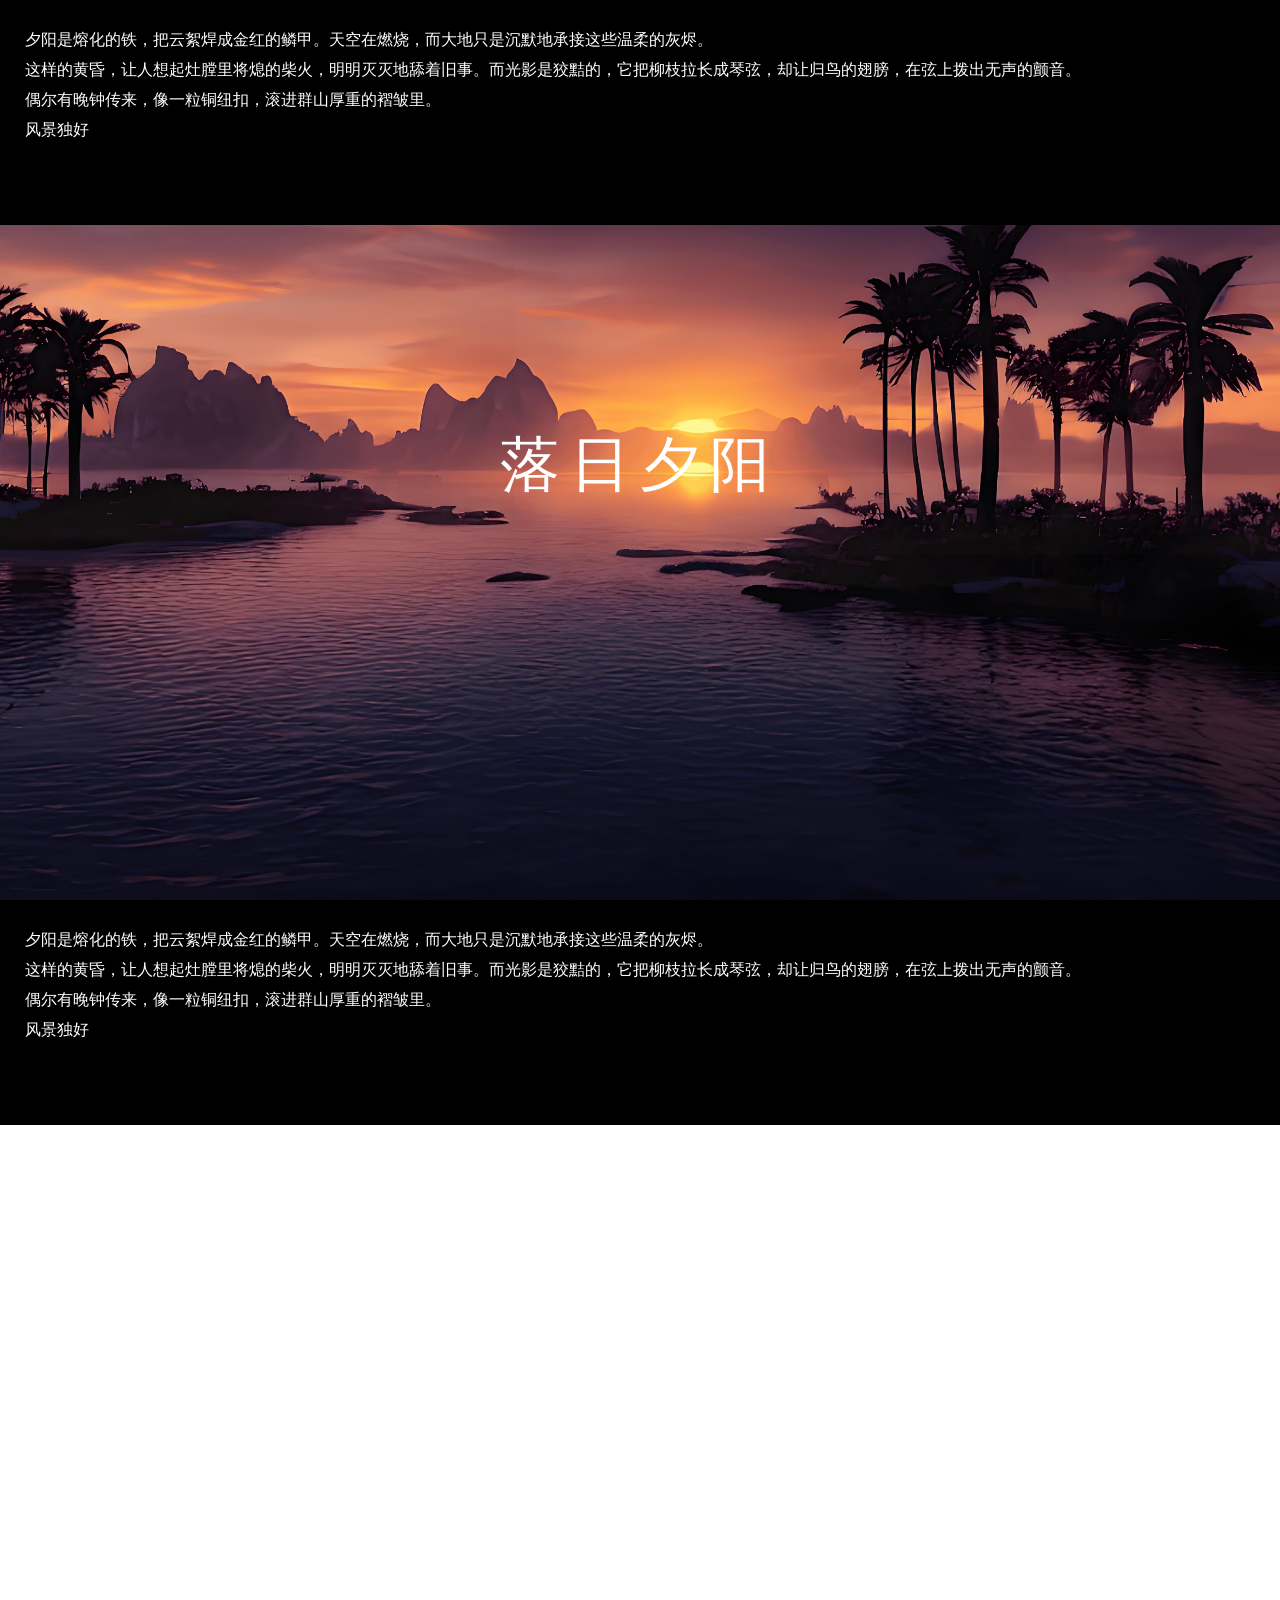
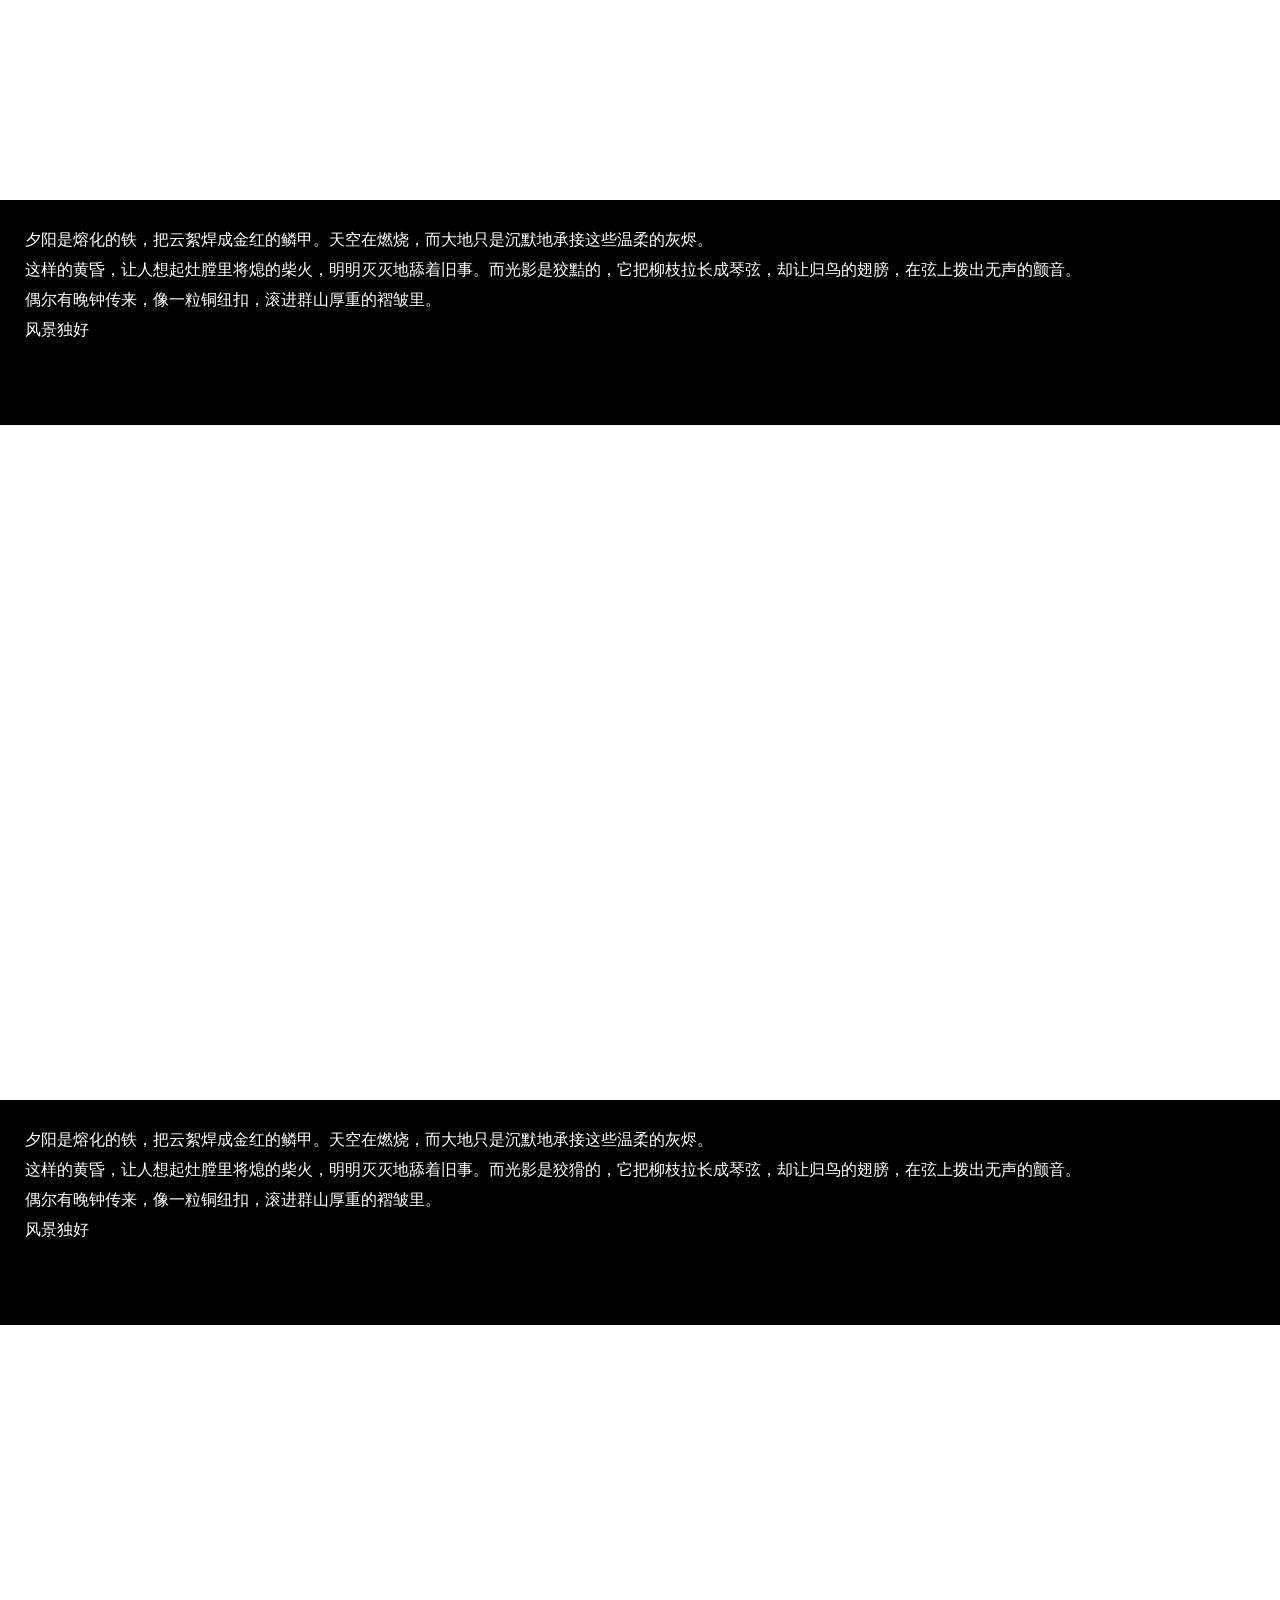
<file: 视差滚动效果.html>
<!DOCTYPE html>
<html lang="en">

<head>
  <meta charset="UTF-8">
  <meta name="viewport" content="width=device-width, initial-scale=1.0">
  <title>视差滚动效果</title>
  <style>
    * {
      margin: 0;
      padding: 0;
      box-sizing: border-box;
    }

    html,
    body {
      width: 100%;
      height: 100%;
    }

    section[class^="section"] {
      width: 100%;
      height: 100%;
    }

    .section1 {
      background: url(./img/bg1.jpg) no-repeat fixed center center/cover;
    }

    .section2 {
      background: url(./img/bg2.jpg) no-repeat fixed center center/cover;
    }

    .section3 {
      background: url(./img/bg3.jpg) no-repeat fixed center center/cover;
    }

    .section4 {
      background: url(./img/bg4.jpg) no-repeat fixed center center/cover;
    }

    .content {
      width: 100%;
      height: 25%;
      background-color: black;
      color: white;
      font-size: 16px;
      padding: 25px;
      line-height: 30px;
    }

    section[class^="section"] h2 {
      color: white;
      font-size: 60px;
      text-align: center;
      padding-top: 200px;
      font-weight: 400;
      letter-spacing: 10px;
    }
  </style>
</head>

<body>
  <!-- 第一屏 -->
  <section class="section1">
    <div class="content">
      <p>夕阳是熔化的铁，把云絮焊成金红的鳞甲。天空在燃烧，而大地只是沉默地承接这些温柔的灰烬。</p>
      <p>这样的黄昏，让人想起灶膛里将熄的柴火，明明灭灭地舔着旧事。而光影是狡黠的，它把柳枝拉长成琴弦，却让归鸟的翅膀，在弦上拨出无声的颤音。</p>
      <p>偶尔有晚钟传来，像一粒铜纽扣，滚进群山厚重的褶皱里。</p>
      <p>风景独好</p>
    </div>
    <h2>落日夕阳</h2>
  </section>

  <!-- 第二屏 -->
  <section class="section2">
    <div class="content">
      <p>夕阳是熔化的铁，把云絮焊成金红的鳞甲。天空在燃烧，而大地只是沉默地承接这些温柔的灰烬。</p>
      <p>这样的黄昏，让人想起灶膛里将熄的柴火，明明灭灭地舔着旧事。而光影是狡黠的，它把柳枝拉长成琴弦，却让归鸟的翅膀，在弦上拨出无声的颤音。</p>
      <p>偶尔有晚钟传来，像一粒铜纽扣，滚进群山厚重的褶皱里。</p>
      <p>风景独好</p>
    </div>
    <h2>山水湖色</h2>
  </section>

  <!-- 第三屏 -->
  <section class="section3">
    <div class="content">
      <p>夕阳是熔化的铁，把云絮焊成金红的鳞甲。天空在燃烧，而大地只是沉默地承接这些温柔的灰烬。</p>
      <p>这样的黄昏，让人想起灶膛里将熄的柴火，明明灭灭地舔着旧事。而光影是狡黠的，它把柳枝拉长成琴弦，却让归鸟的翅膀，在弦上拨出无声的颤音。</p>
      <p>偶尔有晚钟传来，像一粒铜纽扣，滚进群山厚重的褶皱里。</p>
      <p>风景独好</p>
    </div>
    <h2>广阔蓝海</h2>
  </section>

  <!-- 第四屏 -->
  <section class="section4">
    <div class="content">
      <p>夕阳是熔化的铁，把云絮焊成金红的鳞甲。天空在燃烧，而大地只是沉默地承接这些温柔的灰烬。</p>
      <p>这样的黄昏，让人想起灶膛里将熄的柴火，明明灭灭地舔着旧事。而光影是狡猾的，它把柳枝拉长成琴弦，却让归鸟的翅膀，在弦上拨出无声的颤音。</p>
      <p>偶尔有晚钟传来，像一粒铜纽扣，滚进群山厚重的褶皱里。</p>
      <p>风景独好</p>
    </div>
    <h2>白雪蓝天</h2>
  </section>
</body>

</html>
</file>
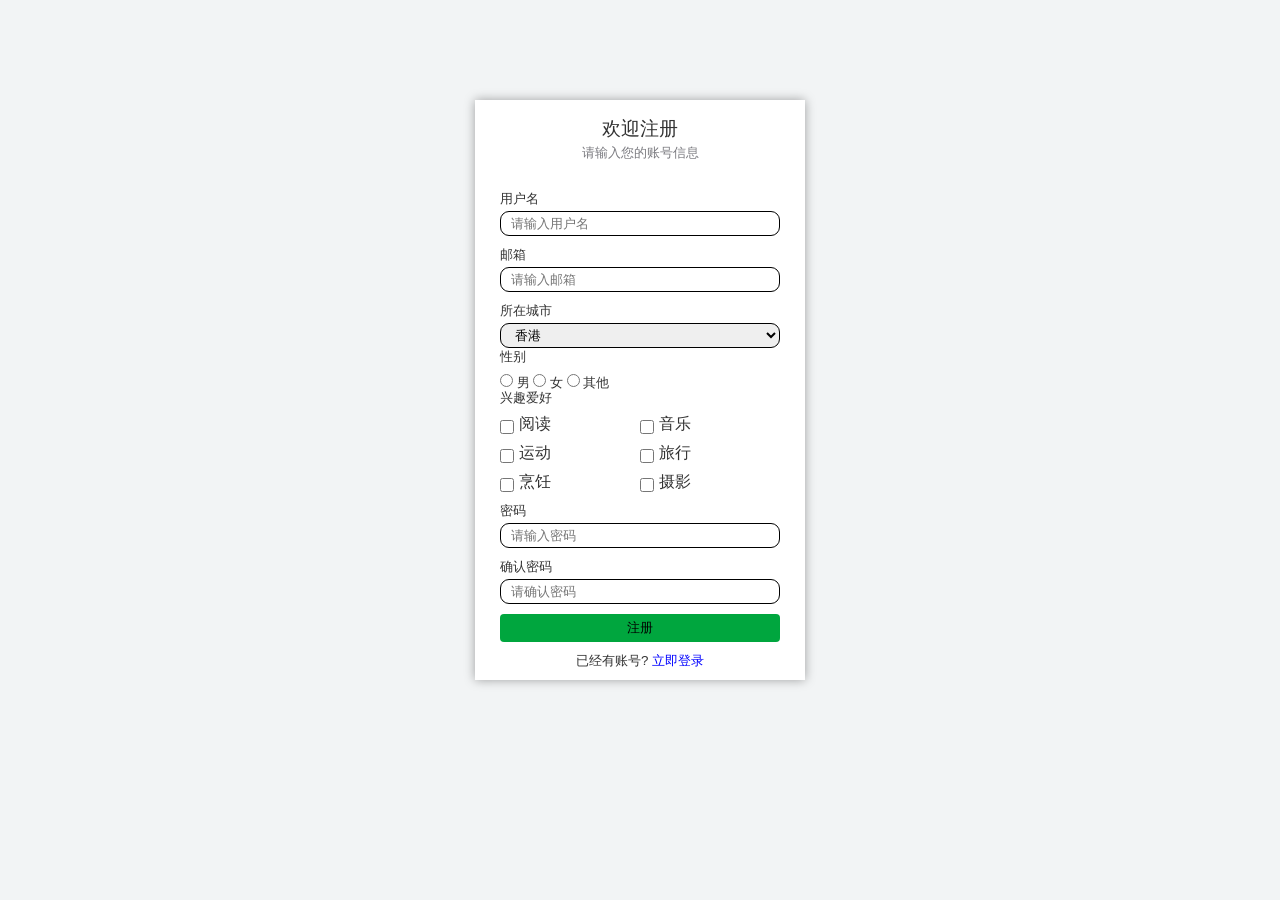
<file: 登录注册页面/注册页面.html>
<!DOCTYPE html>
<html lang="en">

<head>
  <meta charset="UTF-8">
  <meta name="viewport" content="width=device-width, initial-scale=1.0">
  <title>注册页面</title>
  <link rel="stylesheet" href="base.css">
  <link rel="stylesheet" href="style2.css">
</head>

<body>
  <div class="register">
    <div class="up">
      <div class="up-1">
        <h3>欢迎注册</h3>
      </div>
      <div class="up-2">
        <small>请输入您的账号信息</small>
      </div>
    </div>
    <form action="https://httpbin.org/post" method="POST">
      <div class="mid">
        <div class="mid-1 w">
          <small>用户名</small> <br>
          <input type="text" name="username" placeholder="请输入用户名">
        </div>
        <div class="mid-1 mid-2 w">
          <small>邮箱</small> <br>
          <input type="email" name="email" placeholder="请输入邮箱">
        </div>
        <div class="mid-1 w city">
          <small>所在城市</small>
          <select name="city" placeholder="请选择所在城市">
            <option value="香港">香港</option>
            <option value="北京">北京</option>
            <option value="上海">上海</option>
            <option value="广州">广州</option>
            <option value="深圳">深圳</option>
            <option value="成都">成都</option>
            <option value="台湾">台湾</option>
            <option value="澳门">澳门</option>
          </select>
        </div>
        <div class="w selgender">
          <small>性别</small> <br>
          <div class="selgender-2">
            <label><input type="radio" name="gender" value="male"> 男</label>
            <label><input type="radio" name="gender" value="female"> 女</label>
            <label><input type="radio" name="gender" value="other"> 其他</label>
          </div>

        </div>
        <div class="w mid-1">
          <small>兴趣爱好</small>
          <div class="selgender-2 hobby-group">
            <label><input type="checkbox" name="hobby" value="sports">阅读</label>
            <label><input type="checkbox" name="hobby" value="music">音乐</label>
            <label><input type="checkbox" name="hobby" value="movie">运动</label>
            <label><input type="checkbox" name="hobby" value="travel">旅行</label>
            <label><input type="checkbox" name="hobby" value="cooking">烹饪</label>
            <label><input type="checkbox" name="hobby" value="photography">摄影</label>
          </div>
        </div>
        <div class="w mid-1 password">
          <small>密码</small> <br>
          <input type="password" name="password" placeholder="请输入密码">
        </div>
        <div class="w mid-1 confirm-password">
          <small>确认密码</small> <br>
          <input type="password" name="confirm_password" placeholder="请确认密码">
        </div>
      </div>
      <div class="w button">
        <button type="submit">注册</button>
      </div>
    </form>
    <div class="w foot">
      <small>已经有账号? <a href="./登录页面.html">立即登录</a></small>
    </div>

  </div>
</body>

</html>
</file>
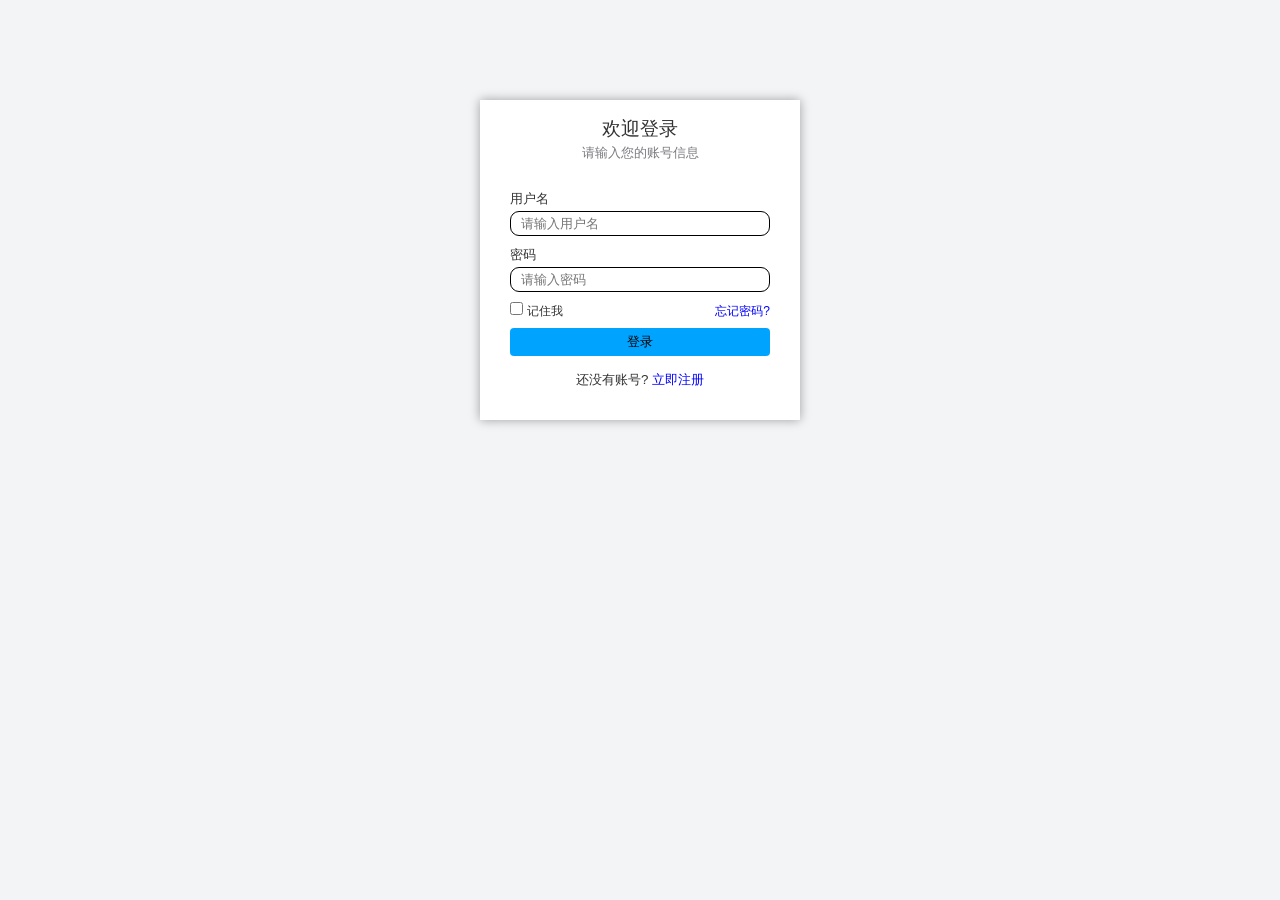
<file: 登录注册页面/登录页面.html>
<!DOCTYPE html>
<html lang="en">

<head>
  <meta charset="UTF-8">
  <meta name="viewport" content="width=device-width, initial-scale=1.0">
  <title>登录页面</title>
  <link rel="stylesheet" href="style1.css">
  <link rel="stylesheet" href="base.css">
</head>

<body>
  <div class="log-in">
    <div class="up">
      <div class="up-1">
        <h3>欢迎登录</h3>
      </div>
      <div class="up-2">
        <small>请输入您的账号信息</small>
      </div>
    </div>
    <form action="https://httpbin.org/post" method="POST">
      <div class="mid">
        <div class="mid-1 w">
          <small>用户名</small> <br>
          <input type="text" name="username" placeholder="请输入用户名">
        </div>
        <div class="mid-1 mid-2 w">
          <small>密码</small> <br>
          <input type="password" name="password" placeholder="请输入密码">
        </div>
      </div>
      <div class="w down">
        <div>
          <input type="checkbox">
          <small>记住我</small>
        </div>
        <div>
          <a href="#">忘记密码?</a>
        </div>
      </div>
      <div class="button w">
        <button type="submit">登录</button>
      </div>
    </form>
    <div class="foot w">
      <small>还没有账号? <a href="./注册页面.html">立即注册</a></small>
    </div>
  </div>

</body>

</html>
</file>
<file: 小兔鲜儿项目/iconfont/iconfont.css>
@font-face {
  font-family: "iconfont"; /* Project id 3703850 */
  src: url('iconfont.woff2?t=1665647794908') format('woff2'),
       url('iconfont.woff?t=1665647794908') format('woff'),
       url('iconfont.ttf?t=1665647794908') format('truetype');
}

.iconfont {
  font-family: "iconfont" !important;
  font-size: 16px;
  font-style: normal;
  -webkit-font-smoothing: antialiased;
  -moz-osx-font-smoothing: grayscale;
}

.icon-favorites-fill:before {
  content: "\e721";
}

.icon-cart-full:before {
  content: "\e746";
}

.icon-browse:before {
  content: "\e666";
}

.icon-comment:before {
  content: "\e668";
}

.icon-customer-service:before {
  content: "\e66a";
}

.icon-fabulous:before {
  content: "\e66f";
}

.icon-mobile-phone:before {
  content: "\e678";
}

.icon-search:before {
  content: "\e67d";
}

.icon-arrow-left-bold:before {
  content: "\e685";
}

.icon-arrow-right-bold:before {
  content: "\e687";
}
</file>
<file: 小兔鲜儿项目/css/base.css>
/* 去除常见标签默认的 margin 和 padding */
* {
  margin: 0;
  padding: 0;
  box-sizing: border-box;
}

/* 设置网页统一的字体大小、行高、字体系列相关属性 */
body {
  font: 16px/1 "Microsoft Yahei",
    "Hiragino Sans GB", "Heiti SC", "WenQuanYi Micro Hei", sans-serif;
  color: #333;
}

/* 去除列表默认样式 */
ul,
ol {
  list-style: none;
}

/* 去除默认的倾斜效果 */
em,
i {
  font-style: normal;
}

/* 去除a标签默认下划线，并设置默认文字颜色 */
a {
  text-decoration: none;
  color: #333;
}

/* 设置img的垂直对齐方式为居中对齐，去除img默认下间隙 */
img {
  vertical-align: middle;
}

/* 去除input默认样式 */
input {
  border: none;
  outline: none;
  color: #333;
}

h1,
h2,
h3,
h4,
h5,
h6 {
  font-weight: 400;
}
</file>
<file: 小兔鲜儿项目/css/common.css>
/* 写公共的样式,比如网页的头部和底部 */
.w {
  width: 1240px;
  margin: 0 auto;
}

/* 1.网页的头部 */
/* 1.1网页的shortcut */
.shortcut {
  height: 52px;
  background-color: #333333;
}

.shortcut ul {
  display: flex;
  justify-content: flex-end;
  align-items: center;
  height: 52px;
  font-size: 14px;
}

.shortcut ul li:first-child a {
  color: #5EB69C;
}

.shortcut ul i {
  font-size: 18px;
  margin-right: 4px;
}

.shortcut li a {
  color: #FFFFFF;
}

.shortcut li a:hover {
  color: #5EB69C;
}

.shortcut .line {
  background-color: #999999;
  width: 1px;
  margin: 0 15px;
  height: 12px;
}

/* 1.2导航栏部分 */
.header {
  display: flex;
  justify-content: space-between;
  align-items: center;
  height: 132px;
  /* background-color: pink; */
}

.header .logo {
  height: 88px;
  width: 200px;
  background-color: skyblue;
}

.header .logo h1 {
  width: 100%;
  height: 100%;
}

.header .logo a {
  display: block;
  width: 100%;
  height: 100%;
  background: url(../images/logo.png) no-repeat;
  text-indent: -999px;
  overflow: hidden;
}

.nav {
  display: flex;
  gap: 48px;

}

.nav li a {
  display: block;
  height: 40px;
  line-height: 40px;
  font-size: 16px;
  color: #333333;
}

.nav li a:hover {
  color: #5EB69C;
  border-bottom: 2px solid #5EB69C;
}

.search {
  position: relative;
}

.search i {
  position: absolute;
  top: 9px;
  left: 0px;
  font-size: 20px;
  color: #ccc;
}

.search input {
  width: 170px;
  height: 40px;
  border-bottom: 2px solid #F4F4F4;
  padding-left: 28px;
  font-size: 16px;
}

.search input::placeholder {
  font-size: 16px;
  color: #ccc;
}

.car i {
  font-size: 40px;
  margin-right: 15px;
}

/* 网页的底部 */
.footer {
  height: 581.5px;
  background-color: #F5F5F5;
}

/* 口号模块 */
.slogan {
  height: 178px;
  border-bottom: 1px solid #e8e8e8;
}

.slogan ul {
  display: flex;
  justify-content: space-evenly;
  align-items: center;
  height: 178px;
}

.slogan ul li {
  display: flex;
  align-items: center;
}

.slogan ul li h5 {
  width: 58px;
  height: 58px;
  background: url(../images/sprite.png) no-repeat;
}

.slogan ul li p {
  font-size: 28px;
  margin-left: 20px;
}

.slogan ul li .two {
  background-position: 0 -58px;
}

.slogan ul li .three {
  background-position: 0 -116px;
}

.slogan ul li .four {
  background-position: 0 -174px;
}

/* 服务模块 */
.service {
  display: flex;
  justify-content: space-between;
  margin-top: 60px;
}

.service-left {
  display: flex;
  gap: 84px;
}

.service-left dt {
  font-size: 18px;
  margin-bottom: 30px;
}

.service-left dd {
  margin-bottom: 10px;
}

.service-left dd a {
  color: #969696;
}

.service-left dd i {
  color: #5EB69C;
}

.service-right ul {
  display: flex;
  gap: 55px;
  text-align: center;
}

.service-right ul li img {
  margin-bottom: 10px;
}

.service-right ul li p {
  font-size: 16px;
  color: #969696;
}

/* 版权模块 */
.copyright {
  text-align: center;
  margin-top: 100px;
  line-height: 30px;
  color: #A1A1A1;
}

.copyright a {
  color: #A1A1A1;
}
</file>
<file: 小兔鲜儿项目/css/index.css>
/* entry模块 */
.entry {
  height: 500px;
  background-color: #F5F5F5;
}

.entry .w {
  height: 100%;
  background: url(../uploads/banner1.png) no-repeat;
}

.category {
  height: 500px;
  width: 250px;
  background-color: rgba(0, 0, 0, .42);
}

.category li {
  height: 50px;
  display: flex;
  justify-content: space-between;
  align-items: center;
  padding: 0 15px 0 29px;
  color: #FFFFFF;
}

.category li:hover {
  background-color: #00BE9A;
}

.category li p a {
  font-size: 14px;
  color: #FFFFFF;
}

.category li p a:first-child {
  font-size: 16px;
  margin-right: 14px;
}

/* 新鲜好物模块 */
.box-hd {
  display: flex;
  justify-content: space-between;
  align-items: center;
  height: 112px;
}

.box-hd a {
  font-size: 16px;
  color: #A1A1A1;
}

.box-hd h2 {
  font-size: 30px;
}

.box-hd h2 small {
  font-size: 16px;
  color: #A1A1A1;
  margin-left: 35px;
}

.box-bd ul {
  display: flex;
  justify-content: space-between;
}

.box-bd ul a {
  display: block;
  height: 100%;
}

.box-bd ul li img {
  width: 304px;
  height: 304px;
}

.box-bd ul li {
  width: 304px;
  height: 404px;
  background-color: #EEF9F4;
  text-align: center;
}

.box-bd ul li .title {
  margin: 18px 0 15px;
  font-size: 20px;
  padding: 0 25px;
  /* 单行文本溢出省略 */
  overflow: hidden;
  white-space: nowrap;
  text-overflow: ellipsis;
}

.box-bd ul li .price {
  color: #AA2113;
  font-size: 22px;
}

.box-bd ul li .price small {
  font-size: 18px;
  margin-right: 8px;
}

/* 人气推荐模块 */
.hot .box-bd ul li img {
  width: 304px;
  height: 305px;
  margin-bottom: 18px;
}

.hot .box-bd ul li {
  text-align: center;
  background-color: #FFFFFF;
}

.hot .box-bd ul li p {
  font-size: 16px;
  color: #A1A1A1;
}

.hot .box-bd ul li h3 {
  font-size: 20px;
  color: #333333;
  margin-bottom: 15px;
}

.hot {
  margin-bottom: 77px;
}

/* 热门品牌模块 */
.brand {
  height: 468px;
  background-color: #F5F5F5;
}

.brand .box-bd ul {
  display: flex;
  justify-content: space-between;
}

.brand .box-bd ul li {
  width: 244px;
  height: 306px;
}

.brand .box-bd ul a {
  display: block;
  height: 100%;
}

.brand .box-bd ul a img {
  height: 306px;
  width: 244px;
}


/* 服饰模块制作 */
.head {
  display: flex;
  justify-content: space-between;
  align-items: center;
  /* background-color: pink; */
  height: 102px;
  padding-top: 10px;
}

.head h2 {
  font-size: 30px;
}

.head .head-right {
  display: flex;
}

.head .head-right ul {
  display: flex;
  gap: 10px;
}

.head .head-right .all {
  font-size: 16px;
  color: #A1A1A1;
  margin-left: 60px;
}

.head .head-right ul li a {
  padding: 3px 8px;
  border-radius: 5px;
}

.head .head-right ul li a:hover {
  color: #fff;
  background-color: #00BE9A;
}

.body {
  display: flex;
  justify-content: space-between;
}

.body .body-left {
  width: 248px;
  height: 610px;
  /* background-color: pink; */
}

.body .body-right {
  display: flex;
  flex-wrap: wrap;
  width: 968px;
  height: 610px;
  /* background-color: pink; */
}

.body .body-right li {
  width: 242px;
  height: 305px;
  padding: 10px 21px 0;
}

.body .body-right li .title {
  margin-top: 10px;
  font-size: 16px;
}

.body .body-right li a {
  display: block;
  width: 100%;
  height: 100%;
  line-height: 19px;
}

.body .body-right li img {
  width: 200px;
  height: 180px;
}

.body .body-right li h3 {
  overflow: hidden;
  white-space: nowrap;
  text-overflow: ellipsis;
}

.body .body-right li .price {
  font-size: 22px;
  color: #AF2F22;
  margin-top: 12px;
}

.body .body-right li small {
  font-size: 16px;
}

/* 最新专题模块 */
.news {
  margin-bottom: 60px;
}

.news ul {
  display: flex;
  gap: 12px;
}

.news ul li {
  flex: 1;
  height: 355px;
  /* background-color: pink; */
}

.news ul li img {
  width: 100%;
}

.news .con {
  height: 67px;
  display: flex;
  justify-content: space-between;
  align-items: center;
  /* background-color: pink; */
  padding: 0 15px;
  font-size: 14px;
  color: #666666;
}

.news .con .like {
  margin-right: 20px;
}
</file>
<file: iconfont1/iconfont.css>
@font-face {
  font-family: "iconfont"; /* Project id  */
  src: url('iconfont.ttf?t=1752915303937') format('truetype');
}

.iconfont {
  font-family: "iconfont" !important;
  font-size: 16px;
  font-style: normal;
  -webkit-font-smoothing: antialiased;
  -moz-osx-font-smoothing: grayscale;
}

.icon-diannao:before {
  content: "\e625";
}

.icon-arrow-right:before {
  content: "\e665";
}

.icon-good:before {
  content: "\e673";
}

.icon-notification:before {
  content: "\e679";
}

.icon-picture:before {
  content: "\e67c";
}

.icon-xiexian:before {
  content: "\e65c";
}

.icon-xihuan:before {
  content: "\e61d";
}

.icon-fanhui:before {
  content: "\e61e";
}

.icon-guanzhu-zhihui:before {
  content: "\e61f";
}

.icon-yanziwancheng:before {
  content: "\e620";
}

.icon-fenxiang:before {
  content: "\e621";
}

.icon-tianxuangouren:before {
  content: "\e622";
}

.icon-huore:before {
  content: "\1020c";
}
</file>
<file: 登录注册页面/base.css>
/* 去除常见标签默认的 margin 和 padding */
* {
  margin: 0;
  padding: 0;
  box-sizing: border-box;
}

/* 设置网页统一的字体大小、行高、字体系列相关属性 */
body {
  font: 16px/1 "Microsoft Yahei",
    "Hiragino Sans GB", "Heiti SC", "WenQuanYi Micro Hei", sans-serif;
  color: #333;
}

/* 去除列表默认样式 */
ul,
ol {
  list-style: none;
}

/* 去除默认的倾斜效果 */
em,
i {
  font-style: normal;
}

/* 去除a标签默认下划线，并设置默认文字颜色 */
a {
  text-decoration: none;
  color: #333;
}

/* 设置img的垂直对齐方式为居中对齐，去除img默认下间隙 */
img {
  vertical-align: middle;
}

/* 去除input默认样式 */
input {
  border: none;
  outline: none;
  color: #333;
}

h1,
h2,
h3,
h4,
h5,
h6 {
  font-weight: 400;
}
</file>
<file: 登录注册页面/style2.css>
body {
  background-color: #F2F4F5;
}

.w {
  width: 280px;
  margin: 0 auto;
}

/* 大盒子 */
.register {
  width: 330px;
  height: 580px;
  background-color: #fff;
  margin: 100px auto;
  text-align: center;
  box-shadow: 0 0 10px rgba(0, 0, 0, 0.35);
}

.register .up {
  /* background-color: blue; */
  padding-top: 20px;
}

.register .up h3 {
  margin-bottom: 5px;
}

.register .up-2 small {
  color: #7b7b80;
}

.mid {
  /* background-color: skyblue; */
  margin-top: 30px;
}

.mid .mid-1 {
  text-align: left;
}

.mid .mid-1 input {
  margin-top: 5px;
  height: 25px;
  padding-left: 10px;
  width: 100%;
  border: 1px solid black;
  border-radius: 9px;
  transition: all 0.1s ease;
}

.mid .mid-1 input:focus {
  border: 2px solid skyblue;
}

.mid .mid-1 select {
  margin-top: 5px;
  height: 25px;
  padding-left: 10px;
  width: 100%;
  border: 1px solid black;
  border-radius: 9px;
  transition: all 0.1s ease;
}

.mid .mid-1 select:focus {
  border: 2px solid skyblue;
}

.mid-2 {
  margin-top: 10px;
}

.city {
  margin-top: 10px;
}

.selgender {
  text-align: left;
}

.selgender .selgender-2 {
  margin-top: 10px;
  font-size: 13px;
}

.hobby-group {
  display: flex;
  flex-wrap: wrap;
  justify-content: flex-start;
}

.hobby-group label {
  width: 50%;
  margin-top: 10px;
  box-sizing: border-box;
}

.hobby-group label input[type="checkbox"] {
  width: 14px;
  height: 14px;
  vertical-align: middle;
  margin-right: 5px;
  /* Add some space between checkbox and text */
}

.password {
  margin-top: 10px;
}

.confirm-password {
  margin-top: 10px;
}

.button {
  margin-top: 10px;
}

.button button {
  width: 100%;
  border-radius: 4px;
  background-color: #00a63e;
  height: 28px;
  line-height: 28px;
  border: none;
}

.foot {
  margin-top: 10px;
}

.foot a {
  color: blue;
}
</file>
<file: 登录注册页面/style1.css>
body {
  background-color: #F2F4F5;
}

.w {
  width: 260px;
  margin: 0 auto;
}

/* up部分 */
.log-in {
  background-color: white;
  height: 320px;
  width: 320px;
  text-align: center;
  margin: 100px auto;
  box-shadow: 0 0 10px rgba(0, 0, 0, 0.35);
}

.log-in .up {
  /* background-color: blue; */
  padding-top: 20px;
}

.log-in .up h3 {
  margin-bottom: 5px;
}

.log-in .up-2 small {
  color: #7b7b80;
}

/* mid部分 */
.mid {
  /* background-color: skyblue; */
  margin-top: 30px;
}

.mid .mid-1 {
  text-align: left;
}

.mid .mid-1 input {
  margin-top: 5px;
  height: 25px;
  padding-left: 10px;
  width: 100%;
  border: 1px solid black;
  border-radius: 9px;
  transition: all 0.1s ease;
}

.mid .mid-1 input:focus {
  border: 2px solid skyblue;
}

.mid-2 {
  margin-top: 10px;
}

/* down部分 */
.down {
  /* background-color: yellow; */
  display: flex;
  justify-content: space-between;
  margin-top: 10px;
}

.down small {
  font-size: 12px;
}

.down a {
  color: blue;
  font-size: 12px;
}

.button {
  margin-top: 10px;
}

.button button {
  width: 100%;
  border-radius: 4px;
  background-color: #00a4ff;
  height: 28px;
  line-height: 28px;
  border: none;
}

.foot {
  margin-top: 15px;
}

.foot a {
  color: blue;
}
</file>
